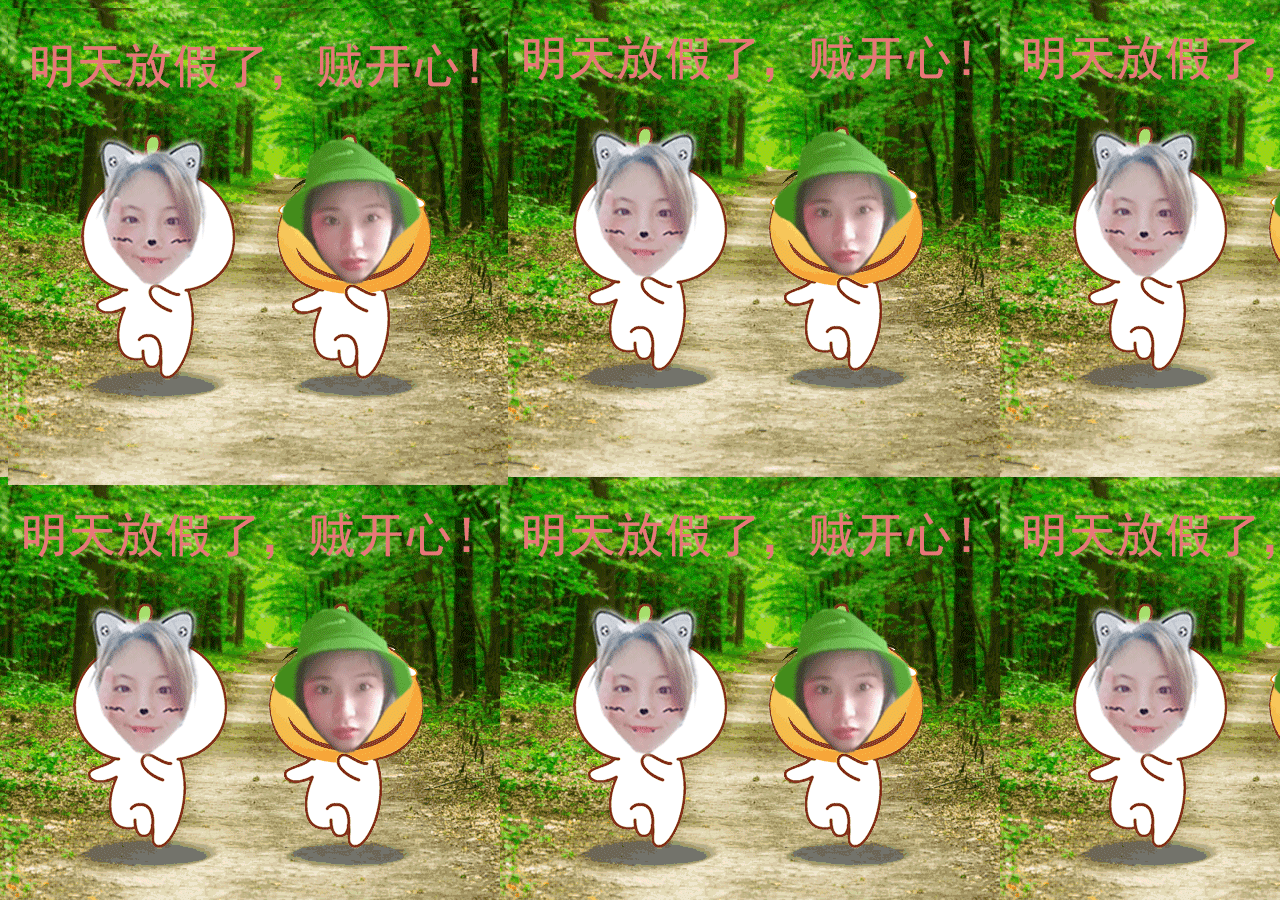
<file: 路径问题/index.html>
<!DOCTYPE html>
<html lang="en">
<head>
    <meta charset="UTF-8">
    <meta name="viewport" content="width=device-width, initial-scale=1.0">
    <meta http-equiv="X-UA-Compatible" content="ie=edge">
    <title>Document</title>
    <link rel="stylesheet" href="./css/index.css">
</head>
<body>
    <script src="js/index.js"></script>
</body>
</html>
</file>
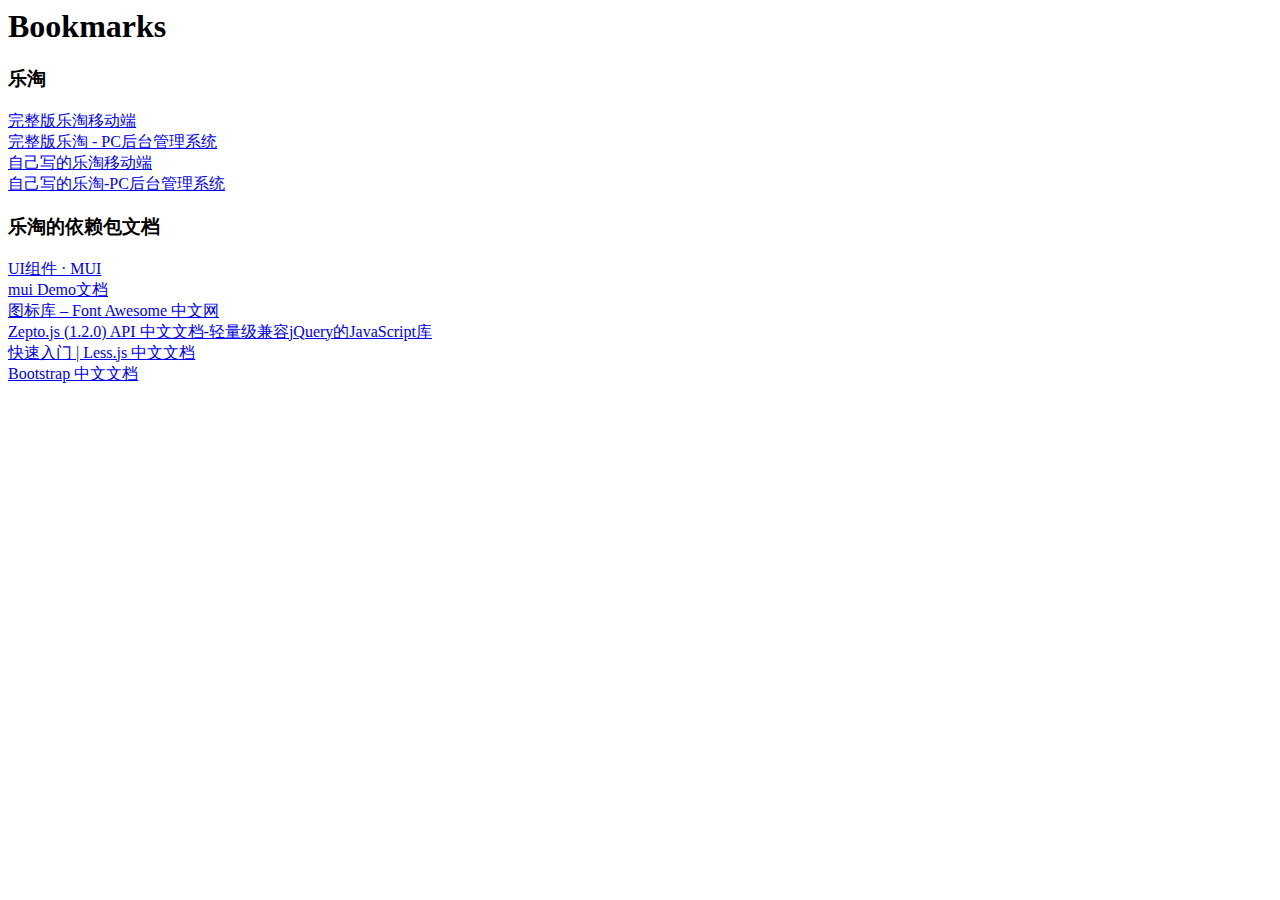
<file: docs/书签.html>
<!DOCTYPE NETSCAPE-Bookmark-file-1>
<!-- This is an automatically generated file.
     It will be read and overwritten.
     DO NOT EDIT! -->
<META HTTP-EQUIV="Content-Type" CONTENT="text/html; charset=UTF-8">
<TITLE>Bookmarks</TITLE>
<H1>Bookmarks</H1>

    <DL>
        <DT>
       
        <DT><H3 ADD_DATE="1528342423" LAST_MODIFIED="1532359633">乐淘</H3>
        <DL><p>
            <DT><A HREF="http://localhost:3000/mobile/index.html" ADD_DATE="1517109057" ICON="[data-uri]">完整版乐淘移动端</A>
            <DT><A HREF="http://localhost:3000/manage/login.html" ADD_DATE="1517109062">完整版乐淘 - PC后台管理系统</A>
            <DT><A HREF="http://localhost:3000/m/index.html" ADD_DATE="1517109065">自己写的乐淘移动端</A>
            <DT><A HREF="http://localhost:3000/admin/login.html" ADD_DATE="1517109095">自己写的乐淘-PC后台管理系统</A>
        </DL><p>
        <DT><H3 ADD_DATE="1528342423" LAST_MODIFIED="0">乐淘的依赖包文档</H3>
        <DL><p>
            <DT><A HREF="http://dev.dcloud.net.cn/mui/ui/" ADD_DATE="1513066024" ICON="[data-uri]">UI组件 · MUI</A>
            <DT><A HREF="http://www.dcloud.io/hellomui/" ADD_DATE="1514101120">mui Demo文档</A>
            <DT><A HREF="http://www.fontawesome.com.cn/faicons/" ADD_DATE="1514212230">图标库 – Font Awesome 中文网</A>
            <DT><A HREF="http://www.css88.com/doc/zeptojs_api/" ADD_DATE="1517111322">Zepto.js (1.2.0) API 中文文档-轻量级兼容jQuery的JavaScript库</A>
            <DT><A HREF="http://less.bootcss.com/" ADD_DATE="1517111337" ICON="[data-uri]">快速入门 | Less.js 中文文档</A>
            <DT><A HREF="http://v3.bootcss.com/" ADD_DATE="1517111363" ICON="[data-uri]">Bootstrap 中文文档</A>
        </DL><p>
</file>
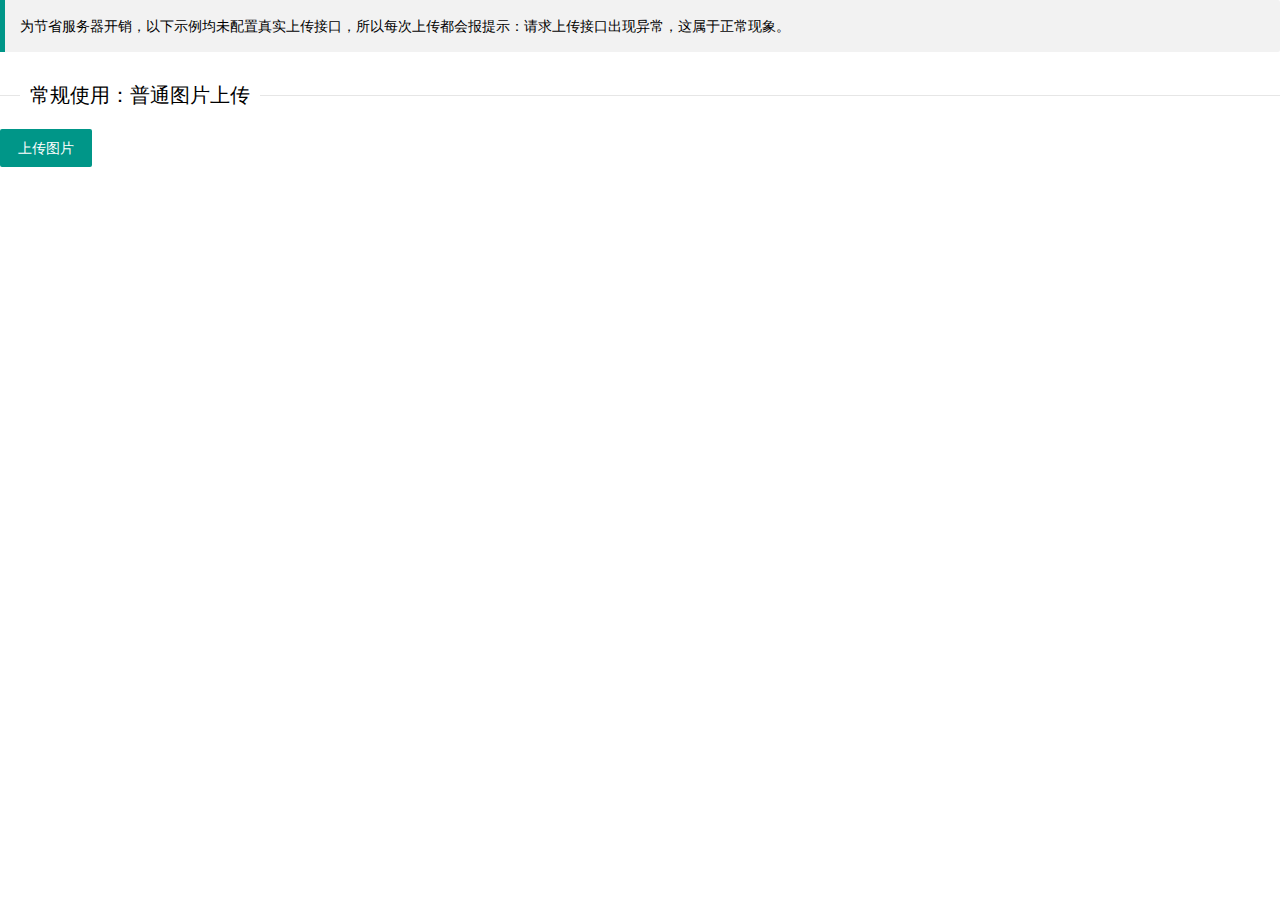
<file: UI框架的使用/layUI文件上传.html>
<!DOCTYPE html>
<html>

<head>
    <meta charset="utf-8">
    <title>layui</title>
    <meta name="renderer" content="webkit">
    <meta http-equiv="X-UA-Compatible" content="IE=edge,chrome=1">
    <meta name="viewport" content="width=device-width, initial-scale=1, maximum-scale=1">
    <link rel="stylesheet" href="./layui-v2.4.5/layui/css/layui.css" media="all">
    <!-- 注意：如果你直接复制所有代码到本地，上述css路径需要改成你本地的 -->
</head>

<body>

    <blockquote class="layui-elem-quote">为节省服务器开销，以下示例均未配置真实上传接口，所以每次上传都会报提示：请求上传接口出现异常，这属于正常现象。</blockquote>

    <fieldset class="layui-elem-field layui-field-title" style="margin-top: 30px;">
        <legend>常规使用：普通图片上传</legend>
    </fieldset>

    <div class="layui-upload">
        <button type="button" class="layui-btn" id="test1">上传图片</button>
        <div class="layui-upload-list">
            <img class="layui-upload-img" id="demo1">
            <p id="demoText"></p>
        </div>
    </div>

    


    <script src="./layui-v2.4.5/layui/layui.all.js" charset="utf-8"></script>
    <!-- 注意：如果你直接复制所有代码到本地，上述js路径需要改成你本地的 -->
    <script>
        layui.use('upload', function () {
            var $ = layui.jquery,
                upload = layui.upload;

            //普通图片上传
            var uploadInst = upload.render({
                elem: '#test1',
                url: '/upload/',
                before: function (obj) {
                    //预读本地文件示例，不支持ie8
                    obj.preview(function (index, file, result) {
                        
                        $('#demo1').attr('src', result); //图片链接（base64）
                    });
                },
                done: function (res) {
                    //如果上传失败
                    if (res.code > 0) {
                        return layer.msg('上传失败');
                    }
                    //上传成功
                },
                error: function () {
                    //演示失败状态，并实现重传
                    var demoText = $('#demoText');
                    demoText.html(
                        '<span style="color: #FF5722;">上传失败</span> <a class="layui-btn layui-btn-xs demo-reload">重试</a>'
                    );
                    demoText.find('.demo-reload').on('click', function () {
                        uploadInst.upload();
                    });
                }
            });

            //多图片上传
            upload.render({
                elem: '#test2',
                url: '/upload/',
                multiple: true,
                before: function (obj) {
                    //预读本地文件示例，不支持ie8
                    obj.preview(function (index, file, result) {
                        
                        $('#demo2').append('<img src="' + result + '" alt="' + file.name +
                            '" class="layui-upload-img">')
                    });
                },
                done: function (res) {
                    //上传完毕
                }
            });

            //指定允许上传的文件类型
            upload.render({
                elem: '#test3',
                url: '/upload/',
                accept: 'file' //普通文件
                    ,
                done: function (res) {
                    console.log(res)
                }
            });
            upload.render({ //允许上传的文件后缀
                elem: '#test4',
                url: '/upload/',
                accept: 'file' //普通文件
                    ,
                exts: 'zip|rar|7z' //只允许上传压缩文件
                    ,
                done: function (res) {
                    console.log(res)
                }
            });
            upload.render({
                elem: '#test5',
                url: '/upload/',
                accept: 'video' //视频
                    ,
                done: function (res) {
                    console.log(res)
                }
            });
            upload.render({
                elem: '#test6',
                url: '/upload/',
                accept: 'audio' //音频
                    ,
                done: function (res) {
                    console.log(res)
                }
            });

            //设定文件大小限制
            upload.render({
                elem: '#test7',
                url: '/upload/',
                size: 60 //限制文件大小，单位 KB
                    ,
                done: function (res) {
                    console.log(res)
                }
            });

            //同时绑定多个元素，并将属性设定在元素上
            upload.render({
                elem: '.demoMore',
                before: function () {
                    layer.tips('接口地址：' + this.url, this.item, {
                        tips: 1
                    });
                },
                done: function (res, index, upload) {
                    var item = this.item;
                    console.log(item); //获取当前触发上传的元素，layui 2.1.0 新增
                }
            })

            //选完文件后不自动上传
            upload.render({
                elem: '#test8',
                url: '/upload/',
                auto: false
                    //,multiple: true
                    ,
                bindAction: '#test9',
                done: function (res) {
                    console.log(res)
                }
            });

            //拖拽上传
            upload.render({
                elem: '#test10',
                url: '/upload/',
                done: function (res) {
                    console.log(res)
                }
            });

            //多文件列表示例
            var demoListView = $('#demoList'),
                uploadListIns = upload.render({
                    elem: '#testList',
                    url: '/upload/',
                    accept: 'file',
                    multiple: true,
                    auto: false,
                    bindAction: '#testListAction',
                    choose: function (obj) {
                        var files = this.files = obj.pushFile(); //将每次选择的文件追加到文件队列
                        //读取本地文件
                        obj.preview(function (index, file, result) {
                            var tr = $(['<tr id="upload-' + index + '">', '<td>' + file.name +
                                '</td>', '<td>' + (file.size / 1014).toFixed(1) +
                                'kb</td>', '<td>等待上传</td>', '<td>',
                                '<button class="layui-btn layui-btn-xs demo-reload layui-hide">重传</button>',
                                '<button class="layui-btn layui-btn-xs layui-btn-danger demo-delete">删除</button>',
                                '</td>', '</tr>'
                            ].join(''));

                            //单个重传
                            tr.find('.demo-reload').on('click', function () {
                                obj.upload(index, file);
                            });

                            //删除
                            tr.find('.demo-delete').on('click', function () {
                                delete files[index]; //删除对应的文件
                                tr.remove();
                                uploadListIns.config.elem.next()[0].value = ''; //清空 input file 值，以免删除后出现同名文件不可选
                            });

                            demoListView.append(tr);
                        });
                    },
                    done: function (res, index, upload) {
                        if (res.code == 0) { //上传成功
                            var tr = demoListView.find('tr#upload-' + index),
                                tds = tr.children();
                            tds.eq(2).html('<span style="color: #5FB878;">上传成功</span>');
                            tds.eq(3).html(''); //清空操作
                            return delete this.files[index]; //删除文件队列已经上传成功的文件
                        }
                        this.error(index, upload);
                    },
                    error: function (index, upload) {
                        var tr = demoListView.find('tr#upload-' + index),
                            tds = tr.children();
                        tds.eq(2).html('<span style="color: #FF5722;">上传失败</span>');
                        tds.eq(3).find('.demo-reload').removeClass('layui-hide'); //显示重传
                    }
                });

            //绑定原始文件域
            upload.render({
                elem: '#test20',
                url: '/upload/',
                done: function (res) {
                    console.log(res)
                }
            });

        });
    </script>

</body>

</html>
</file>
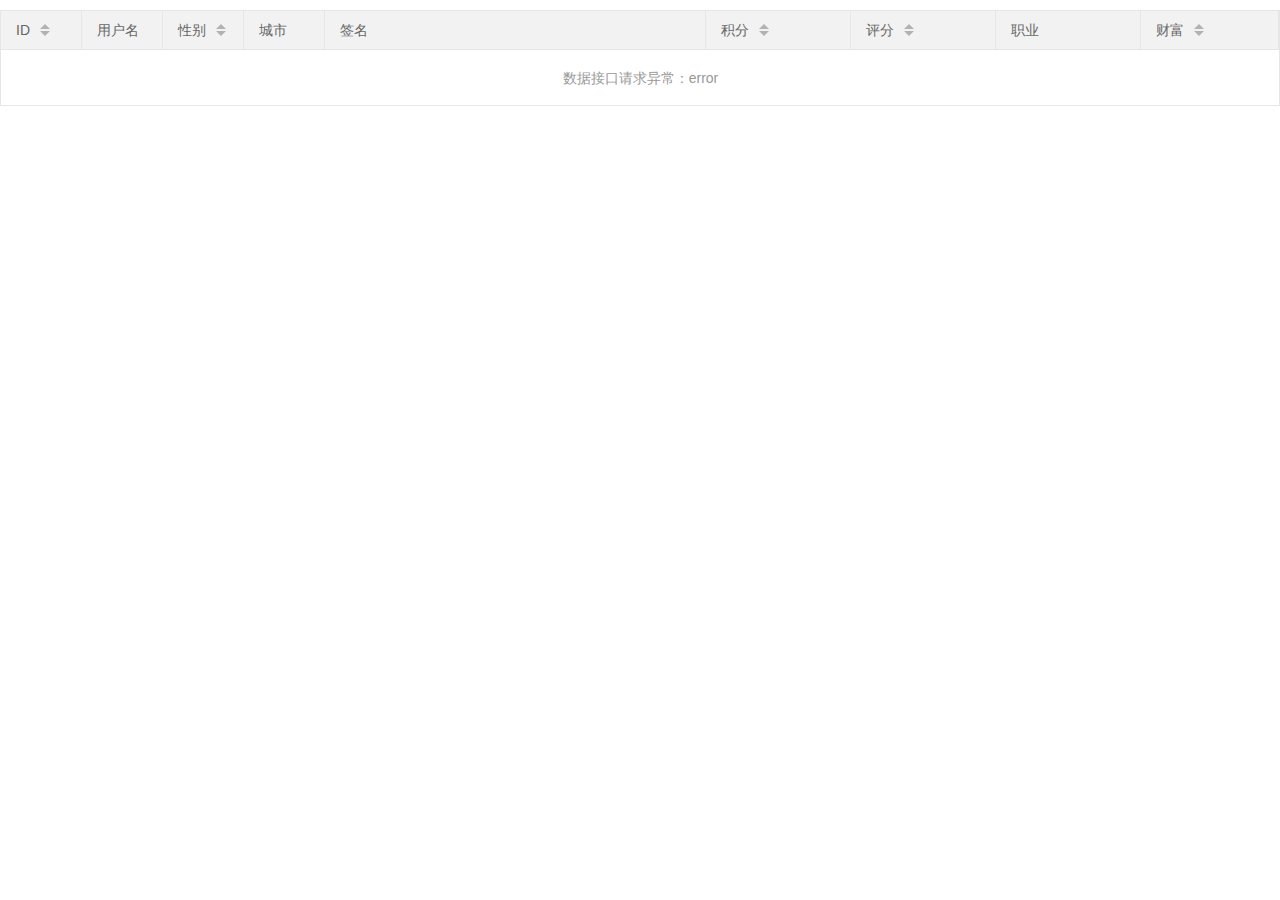
<file: UI框架的使用/layUI的使用.html>
<!DOCTYPE html>
<html>

<head>
    <meta charset="utf-8">
    <title>layui</title>
    <meta name="renderer" content="webkit">
    <meta http-equiv="X-UA-Compatible" content="IE=edge,chrome=1">
    <meta name="viewport" content="width=device-width, initial-scale=1, maximum-scale=1">
    <link rel="stylesheet" href="./layui-v2.4.5/layui/css/layui.css" media="all">
    <!-- 注意：如果你直接复制所有代码到本地，上述css路径需要改成你本地的 -->
</head>

<body>

    <table class="layui-hide" id="test"></table>


    <script src="./layui-v2.4.5/layui/layui.all.js" charset="utf-8"></script>
    <!-- 注意：如果你直接复制所有代码到本地，上述js路径需要改成你本地的 -->

    <script>
        layui.use('table', function () {
            var table = layui.table;

            table.render({
                elem: '#test',
                url: 'https://www.layui.com/demo/table/user/',
                cellMinWidth: 80 //全局定义常规单元格的最小宽度，layui 2.2.1 新增
                    ,
                cols: [
                    [{
                            field: 'id',
                            width: 80,
                            title: 'ID',
                            sort: true
                        }, {
                            field: 'username',
                            width: 80,
                            title: '用户名'
                        }, {
                            field: 'sex',
                            width: 80,
                            title: '性别',
                            sort: true
                        }, {
                            field: 'city',
                            width: 80,
                            title: '城市'
                        }, {
                            field: 'sign',
                            title: '签名',
                            width: '30%',
                            minWidth: 100
                        } //minWidth：局部定义当前单元格的最小宽度，layui 2.2.1 新增
                        , {
                            field: 'experience',
                            title: '积分',
                            sort: true
                        }, {
                            field: 'score',
                            title: '评分',
                            sort: true
                        }, {
                            field: 'classify',
                            title: '职业'
                        }, {
                            field: 'wealth',
                            width: 137,
                            title: '财富',
                            sort: true
                        }
                    ]
                ]
            });
        });
    </script>

</body>

</html>
</file>
<file: 路径问题/css/index.css>
body{
    background-image:url(../a.gif) 
}
</file>
<file: UI框架的使用/layui-v2.4.5/layui/css/layui.css>
/** layui-v2.4.5 MIT License By https://www.layui.com */
 .layui-inline,img{display:inline-block;vertical-align:middle}h1,h2,h3,h4,h5,h6{font-weight:400}.layui-edge,.layui-header,.layui-inline,.layui-main{position:relative}.layui-elip,.layui-form-checkbox span,.layui-form-pane .layui-form-label{text-overflow:ellipsis;white-space:nowrap}.layui-btn,.layui-edge,.layui-inline,img{vertical-align:middle}.layui-btn,.layui-disabled,.layui-icon,.layui-unselect{-webkit-user-select:none;-ms-user-select:none;-moz-user-select:none}blockquote,body,button,dd,div,dl,dt,form,h1,h2,h3,h4,h5,h6,input,li,ol,p,pre,td,textarea,th,ul{margin:0;padding:0;-webkit-tap-highlight-color:rgba(0,0,0,0)}a:active,a:hover{outline:0}img{border:none}li{list-style:none}table{border-collapse:collapse;border-spacing:0}h4,h5,h6{font-size:100%}button,input,optgroup,option,select,textarea{font-family:inherit;font-size:inherit;font-style:inherit;font-weight:inherit;outline:0}pre{white-space:pre-wrap;white-space:-moz-pre-wrap;white-space:-pre-wrap;white-space:-o-pre-wrap;word-wrap:break-word}body{line-height:24px;font:14px Helvetica Neue,Helvetica,PingFang SC,Tahoma,Arial,sans-serif}hr{height:1px;margin:10px 0;border:0;clear:both}a{color:#333;text-decoration:none}a:hover{color:#777}a cite{font-style:normal;*cursor:pointer}.layui-border-box,.layui-border-box *{box-sizing:border-box}.layui-box,.layui-box *{box-sizing:content-box}.layui-clear{clear:both;*zoom:1}.layui-clear:after{content:'\20';clear:both;*zoom:1;display:block;height:0}.layui-inline{*display:inline;*zoom:1}.layui-edge{display:inline-block;width:0;height:0;border-width:6px;border-style:dashed;border-color:transparent;overflow:hidden}.layui-edge-top{top:-4px;border-bottom-color:#999;border-bottom-style:solid}.layui-edge-right{border-left-color:#999;border-left-style:solid}.layui-edge-bottom{top:2px;border-top-color:#999;border-top-style:solid}.layui-edge-left{border-right-color:#999;border-right-style:solid}.layui-elip{overflow:hidden}.layui-disabled,.layui-disabled:hover{color:#d2d2d2!important;cursor:not-allowed!important}.layui-circle{border-radius:100%}.layui-show{display:block!important}.layui-hide{display:none!important}@font-face{font-family:layui-icon;src:url(../font/iconfont.eot?v=240);src:url(../font/iconfont.eot?v=240#iefix) format('embedded-opentype'),url(../font/iconfont.svg?v=240#iconfont) format('svg'),url(../font/iconfont.woff?v=240) format('woff'),url(../font/iconfont.ttf?v=240) format('truetype')}.layui-icon{font-family:layui-icon!important;font-size:16px;font-style:normal;-webkit-font-smoothing:antialiased;-moz-osx-font-smoothing:grayscale}.layui-icon-reply-fill:before{content:"\e611"}.layui-icon-set-fill:before{content:"\e614"}.layui-icon-menu-fill:before{content:"\e60f"}.layui-icon-search:before{content:"\e615"}.layui-icon-share:before{content:"\e641"}.layui-icon-set-sm:before{content:"\e620"}.layui-icon-engine:before{content:"\e628"}.layui-icon-close:before{content:"\1006"}.layui-icon-close-fill:before{content:"\1007"}.layui-icon-chart-screen:before{content:"\e629"}.layui-icon-star:before{content:"\e600"}.layui-icon-circle-dot:before{content:"\e617"}.layui-icon-chat:before{content:"\e606"}.layui-icon-release:before{content:"\e609"}.layui-icon-list:before{content:"\e60a"}.layui-icon-chart:before{content:"\e62c"}.layui-icon-ok-circle:before{content:"\1005"}.layui-icon-layim-theme:before{content:"\e61b"}.layui-icon-table:before{content:"\e62d"}.layui-icon-right:before{content:"\e602"}.layui-icon-left:before{content:"\e603"}.layui-icon-cart-simple:before{content:"\e698"}.layui-icon-face-cry:before{content:"\e69c"}.layui-icon-face-smile:before{content:"\e6af"}.layui-icon-survey:before{content:"\e6b2"}.layui-icon-tree:before{content:"\e62e"}.layui-icon-upload-circle:before{content:"\e62f"}.layui-icon-add-circle:before{content:"\e61f"}.layui-icon-download-circle:before{content:"\e601"}.layui-icon-templeate-1:before{content:"\e630"}.layui-icon-util:before{content:"\e631"}.layui-icon-face-surprised:before{content:"\e664"}.layui-icon-edit:before{content:"\e642"}.layui-icon-speaker:before{content:"\e645"}.layui-icon-down:before{content:"\e61a"}.layui-icon-file:before{content:"\e621"}.layui-icon-layouts:before{content:"\e632"}.layui-icon-rate-half:before{content:"\e6c9"}.layui-icon-add-circle-fine:before{content:"\e608"}.layui-icon-prev-circle:before{content:"\e633"}.layui-icon-read:before{content:"\e705"}.layui-icon-404:before{content:"\e61c"}.layui-icon-carousel:before{content:"\e634"}.layui-icon-help:before{content:"\e607"}.layui-icon-code-circle:before{content:"\e635"}.layui-icon-water:before{content:"\e636"}.layui-icon-username:before{content:"\e66f"}.layui-icon-find-fill:before{content:"\e670"}.layui-icon-about:before{content:"\e60b"}.layui-icon-location:before{content:"\e715"}.layui-icon-up:before{content:"\e619"}.layui-icon-pause:before{content:"\e651"}.layui-icon-date:before{content:"\e637"}.layui-icon-layim-uploadfile:before{content:"\e61d"}.layui-icon-delete:before{content:"\e640"}.layui-icon-play:before{content:"\e652"}.layui-icon-top:before{content:"\e604"}.layui-icon-friends:before{content:"\e612"}.layui-icon-refresh-3:before{content:"\e9aa"}.layui-icon-ok:before{content:"\e605"}.layui-icon-layer:before{content:"\e638"}.layui-icon-face-smile-fine:before{content:"\e60c"}.layui-icon-dollar:before{content:"\e659"}.layui-icon-group:before{content:"\e613"}.layui-icon-layim-download:before{content:"\e61e"}.layui-icon-picture-fine:before{content:"\e60d"}.layui-icon-link:before{content:"\e64c"}.layui-icon-diamond:before{content:"\e735"}.layui-icon-log:before{content:"\e60e"}.layui-icon-rate-solid:before{content:"\e67a"}.layui-icon-fonts-del:before{content:"\e64f"}.layui-icon-unlink:before{content:"\e64d"}.layui-icon-fonts-clear:before{content:"\e639"}.layui-icon-triangle-r:before{content:"\e623"}.layui-icon-circle:before{content:"\e63f"}.layui-icon-radio:before{content:"\e643"}.layui-icon-align-center:before{content:"\e647"}.layui-icon-align-right:before{content:"\e648"}.layui-icon-align-left:before{content:"\e649"}.layui-icon-loading-1:before{content:"\e63e"}.layui-icon-return:before{content:"\e65c"}.layui-icon-fonts-strong:before{content:"\e62b"}.layui-icon-upload:before{content:"\e67c"}.layui-icon-dialogue:before{content:"\e63a"}.layui-icon-video:before{content:"\e6ed"}.layui-icon-headset:before{content:"\e6fc"}.layui-icon-cellphone-fine:before{content:"\e63b"}.layui-icon-add-1:before{content:"\e654"}.layui-icon-face-smile-b:before{content:"\e650"}.layui-icon-fonts-html:before{content:"\e64b"}.layui-icon-form:before{content:"\e63c"}.layui-icon-cart:before{content:"\e657"}.layui-icon-camera-fill:before{content:"\e65d"}.layui-icon-tabs:before{content:"\e62a"}.layui-icon-fonts-code:before{content:"\e64e"}.layui-icon-fire:before{content:"\e756"}.layui-icon-set:before{content:"\e716"}.layui-icon-fonts-u:before{content:"\e646"}.layui-icon-triangle-d:before{content:"\e625"}.layui-icon-tips:before{content:"\e702"}.layui-icon-picture:before{content:"\e64a"}.layui-icon-more-vertical:before{content:"\e671"}.layui-icon-flag:before{content:"\e66c"}.layui-icon-loading:before{content:"\e63d"}.layui-icon-fonts-i:before{content:"\e644"}.layui-icon-refresh-1:before{content:"\e666"}.layui-icon-rmb:before{content:"\e65e"}.layui-icon-home:before{content:"\e68e"}.layui-icon-user:before{content:"\e770"}.layui-icon-notice:before{content:"\e667"}.layui-icon-login-weibo:before{content:"\e675"}.layui-icon-voice:before{content:"\e688"}.layui-icon-upload-drag:before{content:"\e681"}.layui-icon-login-qq:before{content:"\e676"}.layui-icon-snowflake:before{content:"\e6b1"}.layui-icon-file-b:before{content:"\e655"}.layui-icon-template:before{content:"\e663"}.layui-icon-auz:before{content:"\e672"}.layui-icon-console:before{content:"\e665"}.layui-icon-app:before{content:"\e653"}.layui-icon-prev:before{content:"\e65a"}.layui-icon-website:before{content:"\e7ae"}.layui-icon-next:before{content:"\e65b"}.layui-icon-component:before{content:"\e857"}.layui-icon-more:before{content:"\e65f"}.layui-icon-login-wechat:before{content:"\e677"}.layui-icon-shrink-right:before{content:"\e668"}.layui-icon-spread-left:before{content:"\e66b"}.layui-icon-camera:before{content:"\e660"}.layui-icon-note:before{content:"\e66e"}.layui-icon-refresh:before{content:"\e669"}.layui-icon-female:before{content:"\e661"}.layui-icon-male:before{content:"\e662"}.layui-icon-password:before{content:"\e673"}.layui-icon-senior:before{content:"\e674"}.layui-icon-theme:before{content:"\e66a"}.layui-icon-tread:before{content:"\e6c5"}.layui-icon-praise:before{content:"\e6c6"}.layui-icon-star-fill:before{content:"\e658"}.layui-icon-rate:before{content:"\e67b"}.layui-icon-template-1:before{content:"\e656"}.layui-icon-vercode:before{content:"\e679"}.layui-icon-cellphone:before{content:"\e678"}.layui-icon-screen-full:before{content:"\e622"}.layui-icon-screen-restore:before{content:"\e758"}.layui-icon-cols:before{content:"\e610"}.layui-icon-export:before{content:"\e67d"}.layui-icon-print:before{content:"\e66d"}.layui-icon-slider:before{content:"\e714"}.layui-main{width:1140px;margin:0 auto}.layui-header{z-index:1000;height:60px}.layui-header a:hover{transition:all .5s;-webkit-transition:all .5s}.layui-side{position:fixed;left:0;top:0;bottom:0;z-index:999;width:200px;overflow-x:hidden}.layui-side-scroll{position:relative;width:220px;height:100%;overflow-x:hidden}.layui-body{position:absolute;left:200px;right:0;top:0;bottom:0;z-index:998;width:auto;overflow:hidden;overflow-y:auto;box-sizing:border-box}.layui-layout-body{overflow:hidden}.layui-layout-admin .layui-header{background-color:#23262E}.layui-layout-admin .layui-side{top:60px;width:200px;overflow-x:hidden}.layui-layout-admin .layui-body{top:60px;bottom:44px}.layui-layout-admin .layui-main{width:auto;margin:0 15px}.layui-layout-admin .layui-footer{position:fixed;left:200px;right:0;bottom:0;height:44px;line-height:44px;padding:0 15px;background-color:#eee}.layui-layout-admin .layui-logo{position:absolute;left:0;top:0;width:200px;height:100%;line-height:60px;text-align:center;color:#009688;font-size:16px}.layui-layout-admin .layui-header .layui-nav{background:0 0}.layui-layout-left{position:absolute!important;left:200px;top:0}.layui-layout-right{position:absolute!important;right:0;top:0}.layui-container{position:relative;margin:0 auto;padding:0 15px;box-sizing:border-box}.layui-fluid{position:relative;margin:0 auto;padding:0 15px}.layui-row:after,.layui-row:before{content:'';display:block;clear:both}.layui-col-lg1,.layui-col-lg10,.layui-col-lg11,.layui-col-lg12,.layui-col-lg2,.layui-col-lg3,.layui-col-lg4,.layui-col-lg5,.layui-col-lg6,.layui-col-lg7,.layui-col-lg8,.layui-col-lg9,.layui-col-md1,.layui-col-md10,.layui-col-md11,.layui-col-md12,.layui-col-md2,.layui-col-md3,.layui-col-md4,.layui-col-md5,.layui-col-md6,.layui-col-md7,.layui-col-md8,.layui-col-md9,.layui-col-sm1,.layui-col-sm10,.layui-col-sm11,.layui-col-sm12,.layui-col-sm2,.layui-col-sm3,.layui-col-sm4,.layui-col-sm5,.layui-col-sm6,.layui-col-sm7,.layui-col-sm8,.layui-col-sm9,.layui-col-xs1,.layui-col-xs10,.layui-col-xs11,.layui-col-xs12,.layui-col-xs2,.layui-col-xs3,.layui-col-xs4,.layui-col-xs5,.layui-col-xs6,.layui-col-xs7,.layui-col-xs8,.layui-col-xs9{position:relative;display:block;box-sizing:border-box}.layui-col-xs1,.layui-col-xs10,.layui-col-xs11,.layui-col-xs12,.layui-col-xs2,.layui-col-xs3,.layui-col-xs4,.layui-col-xs5,.layui-col-xs6,.layui-col-xs7,.layui-col-xs8,.layui-col-xs9{float:left}.layui-col-xs1{width:8.33333333%}.layui-col-xs2{width:16.66666667%}.layui-col-xs3{width:25%}.layui-col-xs4{width:33.33333333%}.layui-col-xs5{width:41.66666667%}.layui-col-xs6{width:50%}.layui-col-xs7{width:58.33333333%}.layui-col-xs8{width:66.66666667%}.layui-col-xs9{width:75%}.layui-col-xs10{width:83.33333333%}.layui-col-xs11{width:91.66666667%}.layui-col-xs12{width:100%}.layui-col-xs-offset1{margin-left:8.33333333%}.layui-col-xs-offset2{margin-left:16.66666667%}.layui-col-xs-offset3{margin-left:25%}.layui-col-xs-offset4{margin-left:33.33333333%}.layui-col-xs-offset5{margin-left:41.66666667%}.layui-col-xs-offset6{margin-left:50%}.layui-col-xs-offset7{margin-left:58.33333333%}.layui-col-xs-offset8{margin-left:66.66666667%}.layui-col-xs-offset9{margin-left:75%}.layui-col-xs-offset10{margin-left:83.33333333%}.layui-col-xs-offset11{margin-left:91.66666667%}.layui-col-xs-offset12{margin-left:100%}@media screen and (max-width:768px){.layui-hide-xs{display:none!important}.layui-show-xs-block{display:block!important}.layui-show-xs-inline{display:inline!important}.layui-show-xs-inline-block{display:inline-block!important}}@media screen and (min-width:768px){.layui-container{width:750px}.layui-hide-sm{display:none!important}.layui-show-sm-block{display:block!important}.layui-show-sm-inline{display:inline!important}.layui-show-sm-inline-block{display:inline-block!important}.layui-col-sm1,.layui-col-sm10,.layui-col-sm11,.layui-col-sm12,.layui-col-sm2,.layui-col-sm3,.layui-col-sm4,.layui-col-sm5,.layui-col-sm6,.layui-col-sm7,.layui-col-sm8,.layui-col-sm9{float:left}.layui-col-sm1{width:8.33333333%}.layui-col-sm2{width:16.66666667%}.layui-col-sm3{width:25%}.layui-col-sm4{width:33.33333333%}.layui-col-sm5{width:41.66666667%}.layui-col-sm6{width:50%}.layui-col-sm7{width:58.33333333%}.layui-col-sm8{width:66.66666667%}.layui-col-sm9{width:75%}.layui-col-sm10{width:83.33333333%}.layui-col-sm11{width:91.66666667%}.layui-col-sm12{width:100%}.layui-col-sm-offset1{margin-left:8.33333333%}.layui-col-sm-offset2{margin-left:16.66666667%}.layui-col-sm-offset3{margin-left:25%}.layui-col-sm-offset4{margin-left:33.33333333%}.layui-col-sm-offset5{margin-left:41.66666667%}.layui-col-sm-offset6{margin-left:50%}.layui-col-sm-offset7{margin-left:58.33333333%}.layui-col-sm-offset8{margin-left:66.66666667%}.layui-col-sm-offset9{margin-left:75%}.layui-col-sm-offset10{margin-left:83.33333333%}.layui-col-sm-offset11{margin-left:91.66666667%}.layui-col-sm-offset12{margin-left:100%}}@media screen and (min-width:992px){.layui-container{width:970px}.layui-hide-md{display:none!important}.layui-show-md-block{display:block!important}.layui-show-md-inline{display:inline!important}.layui-show-md-inline-block{display:inline-block!important}.layui-col-md1,.layui-col-md10,.layui-col-md11,.layui-col-md12,.layui-col-md2,.layui-col-md3,.layui-col-md4,.layui-col-md5,.layui-col-md6,.layui-col-md7,.layui-col-md8,.layui-col-md9{float:left}.layui-col-md1{width:8.33333333%}.layui-col-md2{width:16.66666667%}.layui-col-md3{width:25%}.layui-col-md4{width:33.33333333%}.layui-col-md5{width:41.66666667%}.layui-col-md6{width:50%}.layui-col-md7{width:58.33333333%}.layui-col-md8{width:66.66666667%}.layui-col-md9{width:75%}.layui-col-md10{width:83.33333333%}.layui-col-md11{width:91.66666667%}.layui-col-md12{width:100%}.layui-col-md-offset1{margin-left:8.33333333%}.layui-col-md-offset2{margin-left:16.66666667%}.layui-col-md-offset3{margin-left:25%}.layui-col-md-offset4{margin-left:33.33333333%}.layui-col-md-offset5{margin-left:41.66666667%}.layui-col-md-offset6{margin-left:50%}.layui-col-md-offset7{margin-left:58.33333333%}.layui-col-md-offset8{margin-left:66.66666667%}.layui-col-md-offset9{margin-left:75%}.layui-col-md-offset10{margin-left:83.33333333%}.layui-col-md-offset11{margin-left:91.66666667%}.layui-col-md-offset12{margin-left:100%}}@media screen and (min-width:1200px){.layui-container{width:1170px}.layui-hide-lg{display:none!important}.layui-show-lg-block{display:block!important}.layui-show-lg-inline{display:inline!important}.layui-show-lg-inline-block{display:inline-block!important}.layui-col-lg1,.layui-col-lg10,.layui-col-lg11,.layui-col-lg12,.layui-col-lg2,.layui-col-lg3,.layui-col-lg4,.layui-col-lg5,.layui-col-lg6,.layui-col-lg7,.layui-col-lg8,.layui-col-lg9{float:left}.layui-col-lg1{width:8.33333333%}.layui-col-lg2{width:16.66666667%}.layui-col-lg3{width:25%}.layui-col-lg4{width:33.33333333%}.layui-col-lg5{width:41.66666667%}.layui-col-lg6{width:50%}.layui-col-lg7{width:58.33333333%}.layui-col-lg8{width:66.66666667%}.layui-col-lg9{width:75%}.layui-col-lg10{width:83.33333333%}.layui-col-lg11{width:91.66666667%}.layui-col-lg12{width:100%}.layui-col-lg-offset1{margin-left:8.33333333%}.layui-col-lg-offset2{margin-left:16.66666667%}.layui-col-lg-offset3{margin-left:25%}.layui-col-lg-offset4{margin-left:33.33333333%}.layui-col-lg-offset5{margin-left:41.66666667%}.layui-col-lg-offset6{margin-left:50%}.layui-col-lg-offset7{margin-left:58.33333333%}.layui-col-lg-offset8{margin-left:66.66666667%}.layui-col-lg-offset9{margin-left:75%}.layui-col-lg-offset10{margin-left:83.33333333%}.layui-col-lg-offset11{margin-left:91.66666667%}.layui-col-lg-offset12{margin-left:100%}}.layui-col-space1{margin:-.5px}.layui-col-space1>*{padding:.5px}.layui-col-space3{margin:-1.5px}.layui-col-space3>*{padding:1.5px}.layui-col-space5{margin:-2.5px}.layui-col-space5>*{padding:2.5px}.layui-col-space8{margin:-3.5px}.layui-col-space8>*{padding:3.5px}.layui-col-space10{margin:-5px}.layui-col-space10>*{padding:5px}.layui-col-space12{margin:-6px}.layui-col-space12>*{padding:6px}.layui-col-space15{margin:-7.5px}.layui-col-space15>*{padding:7.5px}.layui-col-space18{margin:-9px}.layui-col-space18>*{padding:9px}.layui-col-space20{margin:-10px}.layui-col-space20>*{padding:10px}.layui-col-space22{margin:-11px}.layui-col-space22>*{padding:11px}.layui-col-space25{margin:-12.5px}.layui-col-space25>*{padding:12.5px}.layui-col-space30{margin:-15px}.layui-col-space30>*{padding:15px}.layui-btn,.layui-input,.layui-select,.layui-textarea,.layui-upload-button{outline:0;-webkit-appearance:none;transition:all .3s;-webkit-transition:all .3s;box-sizing:border-box}.layui-elem-quote{margin-bottom:10px;padding:15px;line-height:22px;border-left:5px solid #009688;border-radius:0 2px 2px 0;background-color:#f2f2f2}.layui-quote-nm{border-style:solid;border-width:1px 1px 1px 5px;background:0 0}.layui-elem-field{margin-bottom:10px;padding:0;border-width:1px;border-style:solid}.layui-elem-field legend{margin-left:20px;padding:0 10px;font-size:20px;font-weight:300}.layui-field-title{margin:10px 0 20px;border-width:1px 0 0}.layui-field-box{padding:10px 15px}.layui-field-title .layui-field-box{padding:10px 0}.layui-progress{position:relative;height:6px;border-radius:20px;background-color:#e2e2e2}.layui-progress-bar{position:absolute;left:0;top:0;width:0;max-width:100%;height:6px;border-radius:20px;text-align:right;background-color:#5FB878;transition:all .3s;-webkit-transition:all .3s}.layui-progress-big,.layui-progress-big .layui-progress-bar{height:18px;line-height:18px}.layui-progress-text{position:relative;top:-20px;line-height:18px;font-size:12px;color:#666}.layui-progress-big .layui-progress-text{position:static;padding:0 10px;color:#fff}.layui-collapse{border-width:1px;border-style:solid;border-radius:2px}.layui-colla-content,.layui-colla-item{border-top-width:1px;border-top-style:solid}.layui-colla-item:first-child{border-top:none}.layui-colla-title{position:relative;height:42px;line-height:42px;padding:0 15px 0 35px;color:#333;background-color:#f2f2f2;cursor:pointer;font-size:14px;overflow:hidden}.layui-colla-content{display:none;padding:10px 15px;line-height:22px;color:#666}.layui-colla-icon{position:absolute;left:15px;top:0;font-size:14px}.layui-card{margin-bottom:15px;border-radius:2px;background-color:#fff;box-shadow:0 1px 2px 0 rgba(0,0,0,.05)}.layui-card:last-child{margin-bottom:0}.layui-card-header{position:relative;height:42px;line-height:42px;padding:0 15px;border-bottom:1px solid #f6f6f6;color:#333;border-radius:2px 2px 0 0;font-size:14px}.layui-bg-black,.layui-bg-blue,.layui-bg-cyan,.layui-bg-green,.layui-bg-orange,.layui-bg-red{color:#fff!important}.layui-card-body{position:relative;padding:10px 15px;line-height:24px}.layui-card-body[pad15]{padding:15px}.layui-card-body[pad20]{padding:20px}.layui-card-body .layui-table{margin:5px 0}.layui-card .layui-tab{margin:0}.layui-panel-window{position:relative;padding:15px;border-radius:0;border-top:5px solid #E6E6E6;background-color:#fff}.layui-auxiliar-moving{position:fixed;left:0;right:0;top:0;bottom:0;width:100%;height:100%;background:0 0;z-index:9999999999}.layui-form-label,.layui-form-mid,.layui-form-select,.layui-input-block,.layui-input-inline,.layui-textarea{position:relative}.layui-bg-red{background-color:#FF5722!important}.layui-bg-orange{background-color:#FFB800!important}.layui-bg-green{background-color:#009688!important}.layui-bg-cyan{background-color:#2F4056!important}.layui-bg-blue{background-color:#1E9FFF!important}.layui-bg-black{background-color:#393D49!important}.layui-bg-gray{background-color:#eee!important;color:#666!important}.layui-badge-rim,.layui-colla-content,.layui-colla-item,.layui-collapse,.layui-elem-field,.layui-form-pane .layui-form-item[pane],.layui-form-pane .layui-form-label,.layui-input,.layui-layedit,.layui-layedit-tool,.layui-quote-nm,.layui-select,.layui-tab-bar,.layui-tab-card,.layui-tab-title,.layui-tab-title .layui-this:after,.layui-textarea{border-color:#e6e6e6}.layui-timeline-item:before,hr{background-color:#e6e6e6}.layui-text{line-height:22px;font-size:14px;color:#666}.layui-text h1,.layui-text h2,.layui-text h3{font-weight:500;color:#333}.layui-text h1{font-size:30px}.layui-text h2{font-size:24px}.layui-text h3{font-size:18px}.layui-text a:not(.layui-btn){color:#01AAED}.layui-text a:not(.layui-btn):hover{text-decoration:underline}.layui-text ul{padding:5px 0 5px 15px}.layui-text ul li{margin-top:5px;list-style-type:disc}.layui-text em,.layui-word-aux{color:#999!important;padding:0 5px!important}.layui-btn{display:inline-block;height:38px;line-height:38px;padding:0 18px;background-color:#009688;color:#fff;white-space:nowrap;text-align:center;font-size:14px;border:none;border-radius:2px;cursor:pointer}.layui-btn:hover{opacity:.8;filter:alpha(opacity=80);color:#fff}.layui-btn:active{opacity:1;filter:alpha(opacity=100)}.layui-btn+.layui-btn{margin-left:10px}.layui-btn-container{font-size:0}.layui-btn-container .layui-btn{margin-right:10px;margin-bottom:10px}.layui-btn-container .layui-btn+.layui-btn{margin-left:0}.layui-table .layui-btn-container .layui-btn{margin-bottom:9px}.layui-btn-radius{border-radius:100px}.layui-btn .layui-icon{margin-right:3px;font-size:18px;vertical-align:bottom;vertical-align:middle\9}.layui-btn-primary{border:1px solid #C9C9C9;background-color:#fff;color:#555}.layui-btn-primary:hover{border-color:#009688;color:#333}.layui-btn-normal{background-color:#1E9FFF}.layui-btn-warm{background-color:#FFB800}.layui-btn-danger{background-color:#FF5722}.layui-btn-disabled,.layui-btn-disabled:active,.layui-btn-disabled:hover{border:1px solid #e6e6e6;background-color:#FBFBFB;color:#C9C9C9;cursor:not-allowed;opacity:1}.layui-btn-lg{height:44px;line-height:44px;padding:0 25px;font-size:16px}.layui-btn-sm{height:30px;line-height:30px;padding:0 10px;font-size:12px}.layui-btn-sm i{font-size:16px!important}.layui-btn-xs{height:22px;line-height:22px;padding:0 5px;font-size:12px}.layui-btn-xs i{font-size:14px!important}.layui-btn-group{display:inline-block;vertical-align:middle;font-size:0}.layui-btn-group .layui-btn{margin-left:0!important;margin-right:0!important;border-left:1px solid rgba(255,255,255,.5);border-radius:0}.layui-btn-group .layui-btn-primary{border-left:none}.layui-btn-group .layui-btn-primary:hover{border-color:#C9C9C9;color:#009688}.layui-btn-group .layui-btn:first-child{border-left:none;border-radius:2px 0 0 2px}.layui-btn-group .layui-btn-primary:first-child{border-left:1px solid #c9c9c9}.layui-btn-group .layui-btn:last-child{border-radius:0 2px 2px 0}.layui-btn-group .layui-btn+.layui-btn{margin-left:0}.layui-btn-group+.layui-btn-group{margin-left:10px}.layui-btn-fluid{width:100%}.layui-input,.layui-select,.layui-textarea{height:38px;line-height:1.3;line-height:38px\9;border-width:1px;border-style:solid;background-color:#fff;border-radius:2px}.layui-input::-webkit-input-placeholder,.layui-select::-webkit-input-placeholder,.layui-textarea::-webkit-input-placeholder{line-height:1.3}.layui-input,.layui-textarea{display:block;width:100%;padding-left:10px}.layui-input:hover,.layui-textarea:hover{border-color:#D2D2D2!important}.layui-input:focus,.layui-textarea:focus{border-color:#C9C9C9!important}.layui-textarea{min-height:100px;height:auto;line-height:20px;padding:6px 10px;resize:vertical}.layui-select{padding:0 10px}.layui-form input[type=checkbox],.layui-form input[type=radio],.layui-form select{display:none}.layui-form [lay-ignore]{display:initial}.layui-form-item{margin-bottom:15px;clear:both;*zoom:1}.layui-form-item:after{content:'\20';clear:both;*zoom:1;display:block;height:0}.layui-form-label{float:left;display:block;padding:9px 15px;width:80px;font-weight:400;line-height:20px;text-align:right}.layui-form-label-col{display:block;float:none;padding:9px 0;line-height:20px;text-align:left}.layui-form-item .layui-inline{margin-bottom:5px;margin-right:10px}.layui-input-block{margin-left:110px;min-height:36px}.layui-input-inline{display:inline-block;vertical-align:middle}.layui-form-item .layui-input-inline{float:left;width:190px;margin-right:10px}.layui-form-text .layui-input-inline{width:auto}.layui-form-mid{float:left;display:block;padding:9px 0!important;line-height:20px;margin-right:10px}.layui-form-danger+.layui-form-select .layui-input,.layui-form-danger:focus{border-color:#FF5722!important}.layui-form-select .layui-input{padding-right:30px;cursor:pointer}.layui-form-select .layui-edge{position:absolute;right:10px;top:50%;margin-top:-3px;cursor:pointer;border-width:6px;border-top-color:#c2c2c2;border-top-style:solid;transition:all .3s;-webkit-transition:all .3s}.layui-form-select dl{display:none;position:absolute;left:0;top:42px;padding:5px 0;z-index:899;min-width:100%;border:1px solid #d2d2d2;max-height:300px;overflow-y:auto;background-color:#fff;border-radius:2px;box-shadow:0 2px 4px rgba(0,0,0,.12);box-sizing:border-box}.layui-form-select dl dd,.layui-form-select dl dt{padding:0 10px;line-height:36px;white-space:nowrap;overflow:hidden;text-overflow:ellipsis}.layui-form-select dl dt{font-size:12px;color:#999}.layui-form-select dl dd{cursor:pointer}.layui-form-select dl dd:hover{background-color:#f2f2f2;-webkit-transition:.5s all;transition:.5s all}.layui-form-select .layui-select-group dd{padding-left:20px}.layui-form-select dl dd.layui-select-tips{padding-left:10px!important;color:#999}.layui-form-select dl dd.layui-this{background-color:#5FB878;color:#fff}.layui-form-checkbox,.layui-form-select dl dd.layui-disabled{background-color:#fff}.layui-form-selected dl{display:block}.layui-form-checkbox,.layui-form-checkbox *,.layui-form-switch{display:inline-block;vertical-align:middle}.layui-form-selected .layui-edge{margin-top:-9px;-webkit-transform:rotate(180deg);transform:rotate(180deg);margin-top:-3px\9}:root .layui-form-selected .layui-edge{margin-top:-9px\0/IE9}.layui-form-selectup dl{top:auto;bottom:42px}.layui-select-none{margin:5px 0;text-align:center;color:#999}.layui-select-disabled .layui-disabled{border-color:#eee!important}.layui-select-disabled .layui-edge{border-top-color:#d2d2d2}.layui-form-checkbox{position:relative;height:30px;line-height:30px;margin-right:10px;padding-right:30px;cursor:pointer;font-size:0;-webkit-transition:.1s linear;transition:.1s linear;box-sizing:border-box}.layui-form-checkbox span{padding:0 10px;height:100%;font-size:14px;border-radius:2px 0 0 2px;background-color:#d2d2d2;color:#fff;overflow:hidden}.layui-form-checkbox:hover span{background-color:#c2c2c2}.layui-form-checkbox i{position:absolute;right:0;top:0;width:30px;height:28px;border:1px solid #d2d2d2;border-left:none;border-radius:0 2px 2px 0;color:#fff;font-size:20px;text-align:center}.layui-form-checkbox:hover i{border-color:#c2c2c2;color:#c2c2c2}.layui-form-checked,.layui-form-checked:hover{border-color:#5FB878}.layui-form-checked span,.layui-form-checked:hover span{background-color:#5FB878}.layui-form-checked i,.layui-form-checked:hover i{color:#5FB878}.layui-form-item .layui-form-checkbox{margin-top:4px}.layui-form-checkbox[lay-skin=primary]{height:auto!important;line-height:normal!important;min-width:18px;min-height:18px;border:none!important;margin-right:0;padding-left:28px;padding-right:0;background:0 0}.layui-form-checkbox[lay-skin=primary] span{padding-left:0;padding-right:15px;line-height:18px;background:0 0;color:#666}.layui-form-checkbox[lay-skin=primary] i{right:auto;left:0;width:16px;height:16px;line-height:16px;border:1px solid #d2d2d2;font-size:12px;border-radius:2px;background-color:#fff;-webkit-transition:.1s linear;transition:.1s linear}.layui-form-checkbox[lay-skin=primary]:hover i{border-color:#5FB878;color:#fff}.layui-form-checked[lay-skin=primary] i{border-color:#5FB878;background-color:#5FB878;color:#fff}.layui-checkbox-disbaled[lay-skin=primary] span{background:0 0!important;color:#c2c2c2}.layui-checkbox-disbaled[lay-skin=primary]:hover i{border-color:#d2d2d2}.layui-form-item .layui-form-checkbox[lay-skin=primary]{margin-top:10px}.layui-form-switch{position:relative;height:22px;line-height:22px;min-width:35px;padding:0 5px;margin-top:8px;border:1px solid #d2d2d2;border-radius:20px;cursor:pointer;background-color:#fff;-webkit-transition:.1s linear;transition:.1s linear}.layui-form-switch i{position:absolute;left:5px;top:3px;width:16px;height:16px;border-radius:20px;background-color:#d2d2d2;-webkit-transition:.1s linear;transition:.1s linear}.layui-form-switch em{position:relative;top:0;width:25px;margin-left:21px;padding:0!important;text-align:center!important;color:#999!important;font-style:normal!important;font-size:12px}.layui-form-onswitch{border-color:#5FB878;background-color:#5FB878}.layui-checkbox-disbaled,.layui-checkbox-disbaled i{border-color:#e2e2e2!important}.layui-form-onswitch i{left:100%;margin-left:-21px;background-color:#fff}.layui-form-onswitch em{margin-left:5px;margin-right:21px;color:#fff!important}.layui-checkbox-disbaled span{background-color:#e2e2e2!important}.layui-checkbox-disbaled:hover i{color:#fff!important}[lay-radio]{display:none}.layui-form-radio,.layui-form-radio *{display:inline-block;vertical-align:middle}.layui-form-radio{line-height:28px;margin:6px 10px 0 0;padding-right:10px;cursor:pointer;font-size:0}.layui-form-radio *{font-size:14px}.layui-form-radio>i{margin-right:8px;font-size:22px;color:#c2c2c2}.layui-form-radio>i:hover,.layui-form-radioed>i{color:#5FB878}.layui-radio-disbaled>i{color:#e2e2e2!important}.layui-form-pane .layui-form-label{width:110px;padding:8px 15px;height:38px;line-height:20px;border-width:1px;border-style:solid;border-radius:2px 0 0 2px;text-align:center;background-color:#FBFBFB;overflow:hidden;box-sizing:border-box}.layui-form-pane .layui-input-inline{margin-left:-1px}.layui-form-pane .layui-input-block{margin-left:110px;left:-1px}.layui-form-pane .layui-input{border-radius:0 2px 2px 0}.layui-form-pane .layui-form-text .layui-form-label{float:none;width:100%;border-radius:2px;box-sizing:border-box;text-align:left}.layui-form-pane .layui-form-text .layui-input-inline{display:block;margin:0;top:-1px;clear:both}.layui-form-pane .layui-form-text .layui-input-block{margin:0;left:0;top:-1px}.layui-form-pane .layui-form-text .layui-textarea{min-height:100px;border-radius:0 0 2px 2px}.layui-form-pane .layui-form-checkbox{margin:4px 0 4px 10px}.layui-form-pane .layui-form-radio,.layui-form-pane .layui-form-switch{margin-top:6px;margin-left:10px}.layui-form-pane .layui-form-item[pane]{position:relative;border-width:1px;border-style:solid}.layui-form-pane .layui-form-item[pane] .layui-form-label{position:absolute;left:0;top:0;height:100%;border-width:0 1px 0 0}.layui-form-pane .layui-form-item[pane] .layui-input-inline{margin-left:110px}@media screen and (max-width:450px){.layui-form-item .layui-form-label{text-overflow:ellipsis;overflow:hidden;white-space:nowrap}.layui-form-item .layui-inline{display:block;margin-right:0;margin-bottom:20px;clear:both}.layui-form-item .layui-inline:after{content:'\20';clear:both;display:block;height:0}.layui-form-item .layui-input-inline{display:block;float:none;left:-3px;width:auto;margin:0 0 10px 112px}.layui-form-item .layui-input-inline+.layui-form-mid{margin-left:110px;top:-5px;padding:0}.layui-form-item .layui-form-checkbox{margin-right:5px;margin-bottom:5px}}.layui-layedit{border-width:1px;border-style:solid;border-radius:2px}.layui-layedit-tool{padding:3px 5px;border-bottom-width:1px;border-bottom-style:solid;font-size:0}.layedit-tool-fixed{position:fixed;top:0;border-top:1px solid #e2e2e2}.layui-layedit-tool .layedit-tool-mid,.layui-layedit-tool .layui-icon{display:inline-block;vertical-align:middle;text-align:center;font-size:14px}.layui-layedit-tool .layui-icon{position:relative;width:32px;height:30px;line-height:30px;margin:3px 5px;color:#777;cursor:pointer;border-radius:2px}.layui-layedit-tool .layui-icon:hover{color:#393D49}.layui-layedit-tool .layui-icon:active{color:#000}.layui-layedit-tool .layedit-tool-active{background-color:#e2e2e2;color:#000}.layui-layedit-tool .layui-disabled,.layui-layedit-tool .layui-disabled:hover{color:#d2d2d2;cursor:not-allowed}.layui-layedit-tool .layedit-tool-mid{width:1px;height:18px;margin:0 10px;background-color:#d2d2d2}.layedit-tool-html{width:50px!important;font-size:30px!important}.layedit-tool-b,.layedit-tool-code,.layedit-tool-help{font-size:16px!important}.layedit-tool-d,.layedit-tool-face,.layedit-tool-image,.layedit-tool-unlink{font-size:18px!important}.layedit-tool-image input{position:absolute;font-size:0;left:0;top:0;width:100%;height:100%;opacity:.01;filter:Alpha(opacity=1);cursor:pointer}.layui-layedit-iframe iframe{display:block;width:100%}#LAY_layedit_code{overflow:hidden}.layui-laypage{display:inline-block;*display:inline;*zoom:1;vertical-align:middle;margin:10px 0;font-size:0}.layui-laypage>a:first-child,.layui-laypage>a:first-child em{border-radius:2px 0 0 2px}.layui-laypage>a:last-child,.layui-laypage>a:last-child em{border-radius:0 2px 2px 0}.layui-laypage>:first-child{margin-left:0!important}.layui-laypage>:last-child{margin-right:0!important}.layui-laypage a,.layui-laypage button,.layui-laypage input,.layui-laypage select,.layui-laypage span{border:1px solid #e2e2e2}.layui-laypage a,.layui-laypage span{display:inline-block;*display:inline;*zoom:1;vertical-align:middle;padding:0 15px;height:28px;line-height:28px;margin:0 -1px 5px 0;background-color:#fff;color:#333;font-size:12px}.layui-flow-more a *,.layui-laypage input,.layui-table-view select[lay-ignore]{display:inline-block}.layui-laypage a:hover{color:#009688}.layui-laypage em{font-style:normal}.layui-laypage .layui-laypage-spr{color:#999;font-weight:700}.layui-laypage a{text-decoration:none}.layui-laypage .layui-laypage-curr{position:relative}.layui-laypage .layui-laypage-curr em{position:relative;color:#fff}.layui-laypage .layui-laypage-curr .layui-laypage-em{position:absolute;left:-1px;top:-1px;padding:1px;width:100%;height:100%;background-color:#009688}.layui-laypage-em{border-radius:2px}.layui-laypage-next em,.layui-laypage-prev em{font-family:Sim sun;font-size:16px}.layui-laypage .layui-laypage-count,.layui-laypage .layui-laypage-limits,.layui-laypage .layui-laypage-refresh,.layui-laypage .layui-laypage-skip{margin-left:10px;margin-right:10px;padding:0;border:none}.layui-laypage .layui-laypage-limits,.layui-laypage .layui-laypage-refresh{vertical-align:top}.layui-laypage .layui-laypage-refresh i{font-size:18px;cursor:pointer}.layui-laypage select{height:22px;padding:3px;border-radius:2px;cursor:pointer}.layui-laypage .layui-laypage-skip{height:30px;line-height:30px;color:#999}.layui-laypage button,.layui-laypage input{height:30px;line-height:30px;border-radius:2px;vertical-align:top;background-color:#fff;box-sizing:border-box}.layui-laypage input{width:40px;margin:0 10px;padding:0 3px;text-align:center}.layui-laypage input:focus,.layui-laypage select:focus{border-color:#009688!important}.layui-laypage button{margin-left:10px;padding:0 10px;cursor:pointer}.layui-table,.layui-table-view{margin:10px 0}.layui-flow-more{margin:10px 0;text-align:center;color:#999;font-size:14px}.layui-flow-more a{height:32px;line-height:32px}.layui-flow-more a *{vertical-align:top}.layui-flow-more a cite{padding:0 20px;border-radius:3px;background-color:#eee;color:#333;font-style:normal}.layui-flow-more a cite:hover{opacity:.8}.layui-flow-more a i{font-size:30px;color:#737383}.layui-table{width:100%;background-color:#fff;color:#666}.layui-table tr{transition:all .3s;-webkit-transition:all .3s}.layui-table th{text-align:left;font-weight:400}.layui-table tbody tr:hover,.layui-table thead tr,.layui-table-click,.layui-table-header,.layui-table-hover,.layui-table-mend,.layui-table-patch,.layui-table-tool,.layui-table-total,.layui-table-total tr,.layui-table[lay-even] tr:nth-child(even){background-color:#f2f2f2}.layui-table td,.layui-table th,.layui-table-col-set,.layui-table-fixed-r,.layui-table-grid-down,.layui-table-header,.layui-table-page,.layui-table-tips-main,.layui-table-tool,.layui-table-total,.layui-table-view,.layui-table[lay-skin=line],.layui-table[lay-skin=row]{border-width:1px;border-style:solid;border-color:#e6e6e6}.layui-table td,.layui-table th{position:relative;padding:9px 15px;min-height:20px;line-height:20px;font-size:14px}.layui-table[lay-skin=line] td,.layui-table[lay-skin=line] th{border-width:0 0 1px}.layui-table[lay-skin=row] td,.layui-table[lay-skin=row] th{border-width:0 1px 0 0}.layui-table[lay-skin=nob] td,.layui-table[lay-skin=nob] th{border:none}.layui-table img{max-width:100px}.layui-table[lay-size=lg] td,.layui-table[lay-size=lg] th{padding:15px 30px}.layui-table-view .layui-table[lay-size=lg] .layui-table-cell{height:40px;line-height:40px}.layui-table[lay-size=sm] td,.layui-table[lay-size=sm] th{font-size:12px;padding:5px 10px}.layui-table-view .layui-table[lay-size=sm] .layui-table-cell{height:20px;line-height:20px}.layui-table[lay-data]{display:none}.layui-table-box{position:relative;overflow:hidden}.layui-table-view .layui-table{position:relative;width:auto;margin:0}.layui-table-view .layui-table[lay-skin=line]{border-width:0 1px 0 0}.layui-table-view .layui-table[lay-skin=row]{border-width:0 0 1px}.layui-table-view .layui-table td,.layui-table-view .layui-table th{padding:5px 0;border-top:none;border-left:none}.layui-table-view .layui-table th.layui-unselect .layui-table-cell span{cursor:pointer}.layui-table-view .layui-table td{cursor:default}.layui-table-view .layui-form-checkbox[lay-skin=primary] i{width:18px;height:18px}.layui-table-view .layui-form-radio{line-height:0;padding:0}.layui-table-view .layui-form-radio>i{margin:0;font-size:20px}.layui-table-init{position:absolute;left:0;top:0;width:100%;height:100%;text-align:center;z-index:110}.layui-table-init .layui-icon{position:absolute;left:50%;top:50%;margin:-15px 0 0 -15px;font-size:30px;color:#c2c2c2}.layui-table-header{border-width:0 0 1px;overflow:hidden}.layui-table-header .layui-table{margin-bottom:-1px}.layui-table-tool .layui-inline[lay-event]{position:relative;width:26px;height:26px;padding:5px;line-height:16px;margin-right:10px;text-align:center;color:#333;border:1px solid #ccc;cursor:pointer;-webkit-transition:.5s all;transition:.5s all}.layui-table-tool .layui-inline[lay-event]:hover{border:1px solid #999}.layui-table-tool-temp{padding-right:120px}.layui-table-tool-self{position:absolute;right:17px;top:10px}.layui-table-tool .layui-table-tool-self .layui-inline[lay-event]{margin:0 0 0 10px}.layui-table-tool-panel{position:absolute;top:29px;left:-1px;padding:5px 0;min-width:150px;min-height:40px;border:1px solid #d2d2d2;text-align:left;overflow-y:auto;background-color:#fff;box-shadow:0 2px 4px rgba(0,0,0,.12)}.layui-table-cell,.layui-table-tool-panel li{overflow:hidden;text-overflow:ellipsis;white-space:nowrap}.layui-table-tool-panel li{padding:0 10px;line-height:30px;-webkit-transition:.5s all;transition:.5s all}.layui-table-tool-panel li .layui-form-checkbox[lay-skin=primary]{width:100%;padding-left:28px}.layui-table-tool-panel li:hover{background-color:#f2f2f2}.layui-table-tool-panel li .layui-form-checkbox[lay-skin=primary] i{position:absolute;left:0;top:0}.layui-table-tool-panel li .layui-form-checkbox[lay-skin=primary] span{padding:0}.layui-table-tool .layui-table-tool-self .layui-table-tool-panel{left:auto;right:-1px}.layui-table-col-set{position:absolute;right:0;top:0;width:20px;height:100%;border-width:0 0 0 1px;background-color:#fff}.layui-table-sort{width:10px;height:20px;margin-left:5px;cursor:pointer!important}.layui-table-sort .layui-edge{position:absolute;left:5px;border-width:5px}.layui-table-sort .layui-table-sort-asc{top:3px;border-top:none;border-bottom-style:solid;border-bottom-color:#b2b2b2}.layui-table-sort .layui-table-sort-asc:hover{border-bottom-color:#666}.layui-table-sort .layui-table-sort-desc{bottom:5px;border-bottom:none;border-top-style:solid;border-top-color:#b2b2b2}.layui-table-sort .layui-table-sort-desc:hover{border-top-color:#666}.layui-table-sort[lay-sort=asc] .layui-table-sort-asc{border-bottom-color:#000}.layui-table-sort[lay-sort=desc] .layui-table-sort-desc{border-top-color:#000}.layui-table-cell{height:28px;line-height:28px;padding:0 15px;position:relative;box-sizing:border-box}.layui-table-cell .layui-form-checkbox[lay-skin=primary]{top:-1px;padding:0}.layui-table-cell .layui-table-link{color:#01AAED}.laytable-cell-checkbox,.laytable-cell-numbers,.laytable-cell-radio,.laytable-cell-space{padding:0;text-align:center}.layui-table-body{position:relative;overflow:auto;margin-right:-1px;margin-bottom:-1px}.layui-table-body .layui-none{line-height:26px;padding:15px;text-align:center;color:#999}.layui-table-fixed{position:absolute;left:0;top:0;z-index:101}.layui-table-fixed .layui-table-body{overflow:hidden}.layui-table-fixed-l{box-shadow:0 -1px 8px rgba(0,0,0,.08)}.layui-table-fixed-r{left:auto;right:-1px;border-width:0 0 0 1px;box-shadow:-1px 0 8px rgba(0,0,0,.08)}.layui-table-fixed-r .layui-table-header{position:relative;overflow:visible}.layui-table-mend{position:absolute;right:-49px;top:0;height:100%;width:50px}.layui-table-tool{position:relative;z-index:890;width:100%;min-height:50px;line-height:30px;padding:10px 15px;border-width:0 0 1px}.layui-table-tool .layui-btn-container{margin-bottom:-10px}.layui-table-page,.layui-table-total{border-width:1px 0 0;margin-bottom:-1px;overflow:hidden}.layui-table-page{position:relative;width:100%;padding:7px 7px 0;height:41px;font-size:12px;white-space:nowrap}.layui-table-page>div{height:26px}.layui-table-page .layui-laypage{margin:0}.layui-table-page .layui-laypage a,.layui-table-page .layui-laypage span{height:26px;line-height:26px;margin-bottom:10px;border:none;background:0 0}.layui-table-page .layui-laypage a,.layui-table-page .layui-laypage span.layui-laypage-curr{padding:0 12px}.layui-table-page .layui-laypage span{margin-left:0;padding:0}.layui-table-page .layui-laypage .layui-laypage-prev{margin-left:-7px!important}.layui-table-page .layui-laypage .layui-laypage-curr .layui-laypage-em{left:0;top:0;padding:0}.layui-table-page .layui-laypage button,.layui-table-page .layui-laypage input{height:26px;line-height:26px}.layui-table-page .layui-laypage input{width:40px}.layui-table-page .layui-laypage button{padding:0 10px}.layui-table-page select{height:18px}.layui-table-patch .layui-table-cell{padding:0;width:30px}.layui-table-edit{position:absolute;left:0;top:0;width:100%;height:100%;padding:0 14px 1px;border-radius:0;box-shadow:1px 1px 20px rgba(0,0,0,.15)}.layui-table-edit:focus{border-color:#5FB878!important}select.layui-table-edit{padding:0 0 0 10px;border-color:#C9C9C9}.layui-table-view .layui-form-checkbox,.layui-table-view .layui-form-radio,.layui-table-view .layui-form-switch{top:0;margin:0;box-sizing:content-box}.layui-table-view .layui-form-checkbox{top:-1px;height:26px;line-height:26px}.layui-table-view .layui-form-checkbox i{height:26px}.layui-table-grid .layui-table-cell{overflow:visible}.layui-table-grid-down{position:absolute;top:0;right:0;width:26px;height:100%;padding:5px 0;border-width:0 0 0 1px;text-align:center;background-color:#fff;color:#999;cursor:pointer}.layui-table-grid-down .layui-icon{position:absolute;top:50%;left:50%;margin:-8px 0 0 -8px}.layui-table-grid-down:hover{background-color:#fbfbfb}body .layui-table-tips .layui-layer-content{background:0 0;padding:0;box-shadow:0 1px 6px rgba(0,0,0,.12)}.layui-table-tips-main{margin:-44px 0 0 -1px;max-height:150px;padding:8px 15px;font-size:14px;overflow-y:scroll;background-color:#fff;color:#666}.layui-table-tips-c{position:absolute;right:-3px;top:-13px;width:20px;height:20px;padding:3px;cursor:pointer;background-color:#666;border-radius:50%;color:#fff}.layui-table-tips-c:hover{background-color:#777}.layui-table-tips-c:before{position:relative;right:-2px}.layui-upload-file{display:none!important;opacity:.01;filter:Alpha(opacity=1)}.layui-upload-drag,.layui-upload-form,.layui-upload-wrap{display:inline-block}.layui-upload-list{margin:10px 0}.layui-upload-choose{padding:0 10px;color:#999}.layui-upload-drag{position:relative;padding:30px;border:1px dashed #e2e2e2;background-color:#fff;text-align:center;cursor:pointer;color:#999}.layui-upload-drag .layui-icon{font-size:50px;color:#009688}.layui-upload-drag[lay-over]{border-color:#009688}.layui-upload-iframe{position:absolute;width:0;height:0;border:0;visibility:hidden}.layui-upload-wrap{position:relative;vertical-align:middle}.layui-upload-wrap .layui-upload-file{display:block!important;position:absolute;left:0;top:0;z-index:10;font-size:100px;width:100%;height:100%;opacity:.01;filter:Alpha(opacity=1);cursor:pointer}.layui-tree{line-height:26px}.layui-tree li{text-overflow:ellipsis;overflow:hidden;white-space:nowrap}.layui-tree li .layui-tree-spread,.layui-tree li a{display:inline-block;vertical-align:top;height:26px;*display:inline;*zoom:1;cursor:pointer}.layui-tree li a{font-size:0}.layui-tree li a i{font-size:16px}.layui-tree li a cite{padding:0 6px;font-size:14px;font-style:normal}.layui-tree li i{padding-left:6px;color:#333;-moz-user-select:none}.layui-tree li .layui-tree-check{font-size:13px}.layui-tree li .layui-tree-check:hover{color:#009E94}.layui-tree li ul{display:none;margin-left:20px}.layui-tree li .layui-tree-enter{line-height:24px;border:1px dotted #000}.layui-tree-drag{display:none;position:absolute;left:-666px;top:-666px;background-color:#f2f2f2;padding:5px 10px;border:1px dotted #000;white-space:nowrap}.layui-tree-drag i{padding-right:5px}.layui-nav{position:relative;padding:0 20px;background-color:#393D49;color:#fff;border-radius:2px;font-size:0;box-sizing:border-box}.layui-nav *{font-size:14px}.layui-nav .layui-nav-item{position:relative;display:inline-block;*display:inline;*zoom:1;vertical-align:middle;line-height:60px}.layui-nav .layui-nav-item a{display:block;padding:0 20px;color:#fff;color:rgba(255,255,255,.7);transition:all .3s;-webkit-transition:all .3s}.layui-nav .layui-this:after,.layui-nav-bar,.layui-nav-tree .layui-nav-itemed:after{position:absolute;left:0;top:0;width:0;height:5px;background-color:#5FB878;transition:all .2s;-webkit-transition:all .2s}.layui-nav-bar{z-index:1000}.layui-nav .layui-nav-item a:hover,.layui-nav .layui-this a{color:#fff}.layui-nav .layui-this:after{content:'';top:auto;bottom:0;width:100%}.layui-nav-img{width:30px;height:30px;margin-right:10px;border-radius:50%}.layui-nav .layui-nav-more{content:'';width:0;height:0;border-style:solid dashed dashed;border-color:#fff transparent transparent;overflow:hidden;cursor:pointer;transition:all .2s;-webkit-transition:all .2s;position:absolute;top:50%;right:3px;margin-top:-3px;border-width:6px;border-top-color:rgba(255,255,255,.7)}.layui-nav .layui-nav-mored,.layui-nav-itemed>a .layui-nav-more{margin-top:-9px;border-style:dashed dashed solid;border-color:transparent transparent #fff}.layui-nav-child{display:none;position:absolute;left:0;top:65px;min-width:100%;line-height:36px;padding:5px 0;box-shadow:0 2px 4px rgba(0,0,0,.12);border:1px solid #d2d2d2;background-color:#fff;z-index:100;border-radius:2px;white-space:nowrap}.layui-nav .layui-nav-child a{color:#333}.layui-nav .layui-nav-child a:hover{background-color:#f2f2f2;color:#000}.layui-nav-child dd{position:relative}.layui-nav .layui-nav-child dd.layui-this a,.layui-nav-child dd.layui-this{background-color:#5FB878;color:#fff}.layui-nav-child dd.layui-this:after{display:none}.layui-nav-tree{width:200px;padding:0}.layui-nav-tree .layui-nav-item{display:block;width:100%;line-height:45px}.layui-nav-tree .layui-nav-item a{position:relative;height:45px;line-height:45px;text-overflow:ellipsis;overflow:hidden;white-space:nowrap}.layui-nav-tree .layui-nav-item a:hover{background-color:#4E5465}.layui-nav-tree .layui-nav-bar{width:5px;height:0;background-color:#009688}.layui-nav-tree .layui-nav-child dd.layui-this,.layui-nav-tree .layui-nav-child dd.layui-this a,.layui-nav-tree .layui-this,.layui-nav-tree .layui-this>a,.layui-nav-tree .layui-this>a:hover{background-color:#009688;color:#fff}.layui-nav-tree .layui-this:after{display:none}.layui-nav-itemed>a,.layui-nav-tree .layui-nav-title a,.layui-nav-tree .layui-nav-title a:hover{color:#fff!important}.layui-nav-tree .layui-nav-child{position:relative;z-index:0;top:0;border:none;box-shadow:none}.layui-nav-tree .layui-nav-child a{height:40px;line-height:40px;color:#fff;color:rgba(255,255,255,.7)}.layui-nav-tree .layui-nav-child,.layui-nav-tree .layui-nav-child a:hover{background:0 0;color:#fff}.layui-nav-tree .layui-nav-more{right:10px}.layui-nav-itemed>.layui-nav-child{display:block;padding:0;background-color:rgba(0,0,0,.3)!important}.layui-nav-itemed>.layui-nav-child>.layui-this>.layui-nav-child{display:block}.layui-nav-side{position:fixed;top:0;bottom:0;left:0;overflow-x:hidden;z-index:999}.layui-bg-blue .layui-nav-bar,.layui-bg-blue .layui-nav-itemed:after,.layui-bg-blue .layui-this:after{background-color:#93D1FF}.layui-bg-blue .layui-nav-child dd.layui-this{background-color:#1E9FFF}.layui-bg-blue .layui-nav-itemed>a,.layui-nav-tree.layui-bg-blue .layui-nav-title a,.layui-nav-tree.layui-bg-blue .layui-nav-title a:hover{background-color:#007DDB!important}.layui-breadcrumb{visibility:hidden;font-size:0}.layui-breadcrumb>*{font-size:14px}.layui-breadcrumb a{color:#999!important}.layui-breadcrumb a:hover{color:#5FB878!important}.layui-breadcrumb a cite{color:#666;font-style:normal}.layui-breadcrumb span[lay-separator]{margin:0 10px;color:#999}.layui-tab{margin:10px 0;text-align:left!important}.layui-tab[overflow]>.layui-tab-title{overflow:hidden}.layui-tab-title{position:relative;left:0;height:40px;white-space:nowrap;font-size:0;border-bottom-width:1px;border-bottom-style:solid;transition:all .2s;-webkit-transition:all .2s}.layui-tab-title li{display:inline-block;*display:inline;*zoom:1;vertical-align:middle;font-size:14px;transition:all .2s;-webkit-transition:all .2s;position:relative;line-height:40px;min-width:65px;padding:0 15px;text-align:center;cursor:pointer}.layui-tab-title li a{display:block}.layui-tab-title .layui-this{color:#000}.layui-tab-title .layui-this:after{position:absolute;left:0;top:0;content:'';width:100%;height:41px;border-width:1px;border-style:solid;border-bottom-color:#fff;border-radius:2px 2px 0 0;box-sizing:border-box;pointer-events:none}.layui-tab-bar{position:absolute;right:0;top:0;z-index:10;width:30px;height:39px;line-height:39px;border-width:1px;border-style:solid;border-radius:2px;text-align:center;background-color:#fff;cursor:pointer}.layui-tab-bar .layui-icon{position:relative;display:inline-block;top:3px;transition:all .3s;-webkit-transition:all .3s}.layui-tab-item{display:none}.layui-tab-more{padding-right:30px;height:auto!important;white-space:normal!important}.layui-tab-more li.layui-this:after{border-bottom-color:#e2e2e2;border-radius:2px}.layui-tab-more .layui-tab-bar .layui-icon{top:-2px;top:3px\9;-webkit-transform:rotate(180deg);transform:rotate(180deg)}:root .layui-tab-more .layui-tab-bar .layui-icon{top:-2px\0/IE9}.layui-tab-content{padding:10px}.layui-tab-title li .layui-tab-close{position:relative;display:inline-block;width:18px;height:18px;line-height:20px;margin-left:8px;top:1px;text-align:center;font-size:14px;color:#c2c2c2;transition:all .2s;-webkit-transition:all .2s}.layui-tab-title li .layui-tab-close:hover{border-radius:2px;background-color:#FF5722;color:#fff}.layui-tab-brief>.layui-tab-title .layui-this{color:#009688}.layui-tab-brief>.layui-tab-more li.layui-this:after,.layui-tab-brief>.layui-tab-title .layui-this:after{border:none;border-radius:0;border-bottom:2px solid #5FB878}.layui-tab-brief[overflow]>.layui-tab-title .layui-this:after{top:-1px}.layui-tab-card{border-width:1px;border-style:solid;border-radius:2px;box-shadow:0 2px 5px 0 rgba(0,0,0,.1)}.layui-tab-card>.layui-tab-title{background-color:#f2f2f2}.layui-tab-card>.layui-tab-title li{margin-right:-1px;margin-left:-1px}.layui-tab-card>.layui-tab-title .layui-this{background-color:#fff}.layui-tab-card>.layui-tab-title .layui-this:after{border-top:none;border-width:1px;border-bottom-color:#fff}.layui-tab-card>.layui-tab-title .layui-tab-bar{height:40px;line-height:40px;border-radius:0;border-top:none;border-right:none}.layui-tab-card>.layui-tab-more .layui-this{background:0 0;color:#5FB878}.layui-tab-card>.layui-tab-more .layui-this:after{border:none}.layui-timeline{padding-left:5px}.layui-timeline-item{position:relative;padding-bottom:20px}.layui-timeline-axis{position:absolute;left:-5px;top:0;z-index:10;width:20px;height:20px;line-height:20px;background-color:#fff;color:#5FB878;border-radius:50%;text-align:center;cursor:pointer}.layui-timeline-axis:hover{color:#FF5722}.layui-timeline-item:before{content:'';position:absolute;left:5px;top:0;z-index:0;width:1px;height:100%}.layui-timeline-item:last-child:before{display:none}.layui-timeline-item:first-child:before{display:block}.layui-timeline-content{padding-left:25px}.layui-timeline-title{position:relative;margin-bottom:10px}.layui-badge,.layui-badge-dot,.layui-badge-rim{position:relative;display:inline-block;padding:0 6px;font-size:12px;text-align:center;background-color:#FF5722;color:#fff;border-radius:2px}.layui-badge{height:18px;line-height:18px}.layui-badge-dot{width:8px;height:8px;padding:0;border-radius:50%}.layui-badge-rim{height:18px;line-height:18px;border-width:1px;border-style:solid;background-color:#fff;color:#666}.layui-btn .layui-badge,.layui-btn .layui-badge-dot{margin-left:5px}.layui-nav .layui-badge,.layui-nav .layui-badge-dot{position:absolute;top:50%;margin:-8px 6px 0}.layui-tab-title .layui-badge,.layui-tab-title .layui-badge-dot{left:5px;top:-2px}.layui-carousel{position:relative;left:0;top:0;background-color:#f8f8f8}.layui-carousel>[carousel-item]{position:relative;width:100%;height:100%;overflow:hidden}.layui-carousel>[carousel-item]:before{position:absolute;content:'\e63d';left:50%;top:50%;width:100px;line-height:20px;margin:-10px 0 0 -50px;text-align:center;color:#c2c2c2;font-family:layui-icon!important;font-size:30px;font-style:normal;-webkit-font-smoothing:antialiased;-moz-osx-font-smoothing:grayscale}.layui-carousel>[carousel-item]>*{display:none;position:absolute;left:0;top:0;width:100%;height:100%;background-color:#f8f8f8;transition-duration:.3s;-webkit-transition-duration:.3s}.layui-carousel-updown>*{-webkit-transition:.3s ease-in-out up;transition:.3s ease-in-out up}.layui-carousel-arrow{display:none\9;opacity:0;position:absolute;left:10px;top:50%;margin-top:-18px;width:36px;height:36px;line-height:36px;text-align:center;font-size:20px;border:0;border-radius:50%;background-color:rgba(0,0,0,.2);color:#fff;-webkit-transition-duration:.3s;transition-duration:.3s;cursor:pointer}.layui-carousel-arrow[lay-type=add]{left:auto!important;right:10px}.layui-carousel:hover .layui-carousel-arrow[lay-type=add],.layui-carousel[lay-arrow=always] .layui-carousel-arrow[lay-type=add]{right:20px}.layui-carousel[lay-arrow=always] .layui-carousel-arrow{opacity:1;left:20px}.layui-carousel[lay-arrow=none] .layui-carousel-arrow{display:none}.layui-carousel-arrow:hover,.layui-carousel-ind ul:hover{background-color:rgba(0,0,0,.35)}.layui-carousel:hover .layui-carousel-arrow{display:block\9;opacity:1;left:20px}.layui-carousel-ind{position:relative;top:-35px;width:100%;line-height:0!important;text-align:center;font-size:0}.layui-carousel[lay-indicator=outside]{margin-bottom:30px}.layui-carousel[lay-indicator=outside] .layui-carousel-ind{top:10px}.layui-carousel[lay-indicator=outside] .layui-carousel-ind ul{background-color:rgba(0,0,0,.5)}.layui-carousel[lay-indicator=none] .layui-carousel-ind{display:none}.layui-carousel-ind ul{display:inline-block;padding:5px;background-color:rgba(0,0,0,.2);border-radius:10px;-webkit-transition-duration:.3s;transition-duration:.3s}.layui-carousel-ind li{display:inline-block;width:10px;height:10px;margin:0 3px;font-size:14px;background-color:#e2e2e2;background-color:rgba(255,255,255,.5);border-radius:50%;cursor:pointer;-webkit-transition-duration:.3s;transition-duration:.3s}.layui-carousel-ind li:hover{background-color:rgba(255,255,255,.7)}.layui-carousel-ind li.layui-this{background-color:#fff}.layui-carousel>[carousel-item]>.layui-carousel-next,.layui-carousel>[carousel-item]>.layui-carousel-prev,.layui-carousel>[carousel-item]>.layui-this{display:block}.layui-carousel>[carousel-item]>.layui-this{left:0}.layui-carousel>[carousel-item]>.layui-carousel-prev{left:-100%}.layui-carousel>[carousel-item]>.layui-carousel-next{left:100%}.layui-carousel>[carousel-item]>.layui-carousel-next.layui-carousel-left,.layui-carousel>[carousel-item]>.layui-carousel-prev.layui-carousel-right{left:0}.layui-carousel>[carousel-item]>.layui-this.layui-carousel-left{left:-100%}.layui-carousel>[carousel-item]>.layui-this.layui-carousel-right{left:100%}.layui-carousel[lay-anim=updown] .layui-carousel-arrow{left:50%!important;top:20px;margin:0 0 0 -18px}.layui-carousel[lay-anim=updown]>[carousel-item]>*,.layui-carousel[lay-anim=fade]>[carousel-item]>*{left:0!important}.layui-carousel[lay-anim=updown] .layui-carousel-arrow[lay-type=add]{top:auto!important;bottom:20px}.layui-carousel[lay-anim=updown] .layui-carousel-ind{position:absolute;top:50%;right:20px;width:auto;height:auto}.layui-carousel[lay-anim=updown] .layui-carousel-ind ul{padding:3px 5px}.layui-carousel[lay-anim=updown] .layui-carousel-ind li{display:block;margin:6px 0}.layui-carousel[lay-anim=updown]>[carousel-item]>.layui-this{top:0}.layui-carousel[lay-anim=updown]>[carousel-item]>.layui-carousel-prev{top:-100%}.layui-carousel[lay-anim=updown]>[carousel-item]>.layui-carousel-next{top:100%}.layui-carousel[lay-anim=updown]>[carousel-item]>.layui-carousel-next.layui-carousel-left,.layui-carousel[lay-anim=updown]>[carousel-item]>.layui-carousel-prev.layui-carousel-right{top:0}.layui-carousel[lay-anim=updown]>[carousel-item]>.layui-this.layui-carousel-left{top:-100%}.layui-carousel[lay-anim=updown]>[carousel-item]>.layui-this.layui-carousel-right{top:100%}.layui-carousel[lay-anim=fade]>[carousel-item]>.layui-carousel-next,.layui-carousel[lay-anim=fade]>[carousel-item]>.layui-carousel-prev{opacity:0}.layui-carousel[lay-anim=fade]>[carousel-item]>.layui-carousel-next.layui-carousel-left,.layui-carousel[lay-anim=fade]>[carousel-item]>.layui-carousel-prev.layui-carousel-right{opacity:1}.layui-carousel[lay-anim=fade]>[carousel-item]>.layui-this.layui-carousel-left,.layui-carousel[lay-anim=fade]>[carousel-item]>.layui-this.layui-carousel-right{opacity:0}.layui-fixbar{position:fixed;right:15px;bottom:15px;z-index:999999}.layui-fixbar li{width:50px;height:50px;line-height:50px;margin-bottom:1px;text-align:center;cursor:pointer;font-size:30px;background-color:#9F9F9F;color:#fff;border-radius:2px;opacity:.95}.layui-fixbar li:hover{opacity:.85}.layui-fixbar li:active{opacity:1}.layui-fixbar .layui-fixbar-top{display:none;font-size:40px}body .layui-util-face{border:none;background:0 0}body .layui-util-face .layui-layer-content{padding:0;background-color:#fff;color:#666;box-shadow:none}.layui-util-face .layui-layer-TipsG{display:none}.layui-util-face ul{position:relative;width:372px;padding:10px;border:1px solid #D9D9D9;background-color:#fff;box-shadow:0 0 20px rgba(0,0,0,.2)}.layui-util-face ul li{cursor:pointer;float:left;border:1px solid #e8e8e8;height:22px;width:26px;overflow:hidden;margin:-1px 0 0 -1px;padding:4px 2px;text-align:center}.layui-util-face ul li:hover{position:relative;z-index:2;border:1px solid #eb7350;background:#fff9ec}.layui-code{position:relative;margin:10px 0;padding:15px;line-height:20px;border:1px solid #ddd;border-left-width:6px;background-color:#F2F2F2;color:#333;font-family:Courier New;font-size:12px}.layui-rate,.layui-rate *{display:inline-block;vertical-align:middle}.layui-rate{padding:10px 5px 10px 0;font-size:0}.layui-rate li i.layui-icon{font-size:20px;color:#FFB800;margin-right:5px;transition:all .3s;-webkit-transition:all .3s}.layui-rate li i:hover{cursor:pointer;transform:scale(1.12);-webkit-transform:scale(1.12)}.layui-rate[readonly] li i:hover{cursor:default;transform:scale(1)}.layui-colorpicker{width:26px;height:26px;border:1px solid #e6e6e6;padding:5px;border-radius:2px;line-height:24px;display:inline-block;cursor:pointer;transition:all .3s;-webkit-transition:all .3s}.layui-colorpicker:hover{border-color:#d2d2d2}.layui-colorpicker.layui-colorpicker-lg{width:34px;height:34px;line-height:32px}.layui-colorpicker.layui-colorpicker-sm{width:24px;height:24px;line-height:22px}.layui-colorpicker.layui-colorpicker-xs{width:22px;height:22px;line-height:20px}.layui-colorpicker-trigger-bgcolor{display:block;background:url([data-uri]);border-radius:2px}.layui-colorpicker-trigger-span{display:block;height:100%;box-sizing:border-box;border:1px solid rgba(0,0,0,.15);border-radius:2px;text-align:center}.layui-colorpicker-trigger-i{display:inline-block;color:#FFF;font-size:12px}.layui-colorpicker-trigger-i.layui-icon-close{color:#999}.layui-colorpicker-main{position:absolute;z-index:66666666;width:280px;padding:7px;background:#FFF;border:1px solid #d2d2d2;border-radius:2px;box-shadow:0 2px 4px rgba(0,0,0,.12)}.layui-colorpicker-main-wrapper{height:180px;position:relative}.layui-colorpicker-basis{width:260px;height:100%;position:relative}.layui-colorpicker-basis-white{width:100%;height:100%;position:absolute;top:0;left:0;background:linear-gradient(90deg,#FFF,hsla(0,0%,100%,0))}.layui-colorpicker-basis-black{width:100%;height:100%;position:absolute;top:0;left:0;background:linear-gradient(0deg,#000,transparent)}.layui-colorpicker-basis-cursor{width:10px;height:10px;border:1px solid #FFF;border-radius:50%;position:absolute;top:-3px;right:-3px;cursor:pointer}.layui-colorpicker-side{position:absolute;top:0;right:0;width:12px;height:100%;background:linear-gradient(red,#FF0,#0F0,#0FF,#00F,#F0F,red)}.layui-colorpicker-side-slider{width:100%;height:5px;box-shadow:0 0 1px #888;box-sizing:border-box;background:#FFF;border-radius:1px;border:1px solid #f0f0f0;cursor:pointer;position:absolute;left:0}.layui-colorpicker-main-alpha{display:none;height:12px;margin-top:7px;background:url([data-uri])}.layui-colorpicker-alpha-bgcolor{height:100%;position:relative}.layui-colorpicker-alpha-slider{width:5px;height:100%;box-shadow:0 0 1px #888;box-sizing:border-box;background:#FFF;border-radius:1px;border:1px solid #f0f0f0;cursor:pointer;position:absolute;top:0}.layui-colorpicker-main-pre{padding-top:7px;font-size:0}.layui-colorpicker-pre{width:20px;height:20px;border-radius:2px;display:inline-block;margin-left:6px;margin-bottom:7px;cursor:pointer}.layui-colorpicker-pre:nth-child(11n+1){margin-left:0}.layui-colorpicker-pre-isalpha{background:url([data-uri])}.layui-colorpicker-pre.layui-this{box-shadow:0 0 3px 2px rgba(0,0,0,.15)}.layui-colorpicker-pre>div{height:100%;border-radius:2px}.layui-colorpicker-main-input{text-align:right;padding-top:7px}.layui-colorpicker-main-input .layui-btn-container .layui-btn{margin:0 0 0 10px}.layui-colorpicker-main-input div.layui-inline{float:left;margin-right:10px;font-size:14px}.layui-colorpicker-main-input input.layui-input{width:150px;height:30px;color:#666}.layui-slider{height:4px;background:#e2e2e2;border-radius:3px;position:relative;cursor:pointer}.layui-slider-bar{border-radius:3px;position:absolute;height:100%}.layui-slider-step{position:absolute;top:0;width:4px;height:4px;border-radius:50%;background:#FFF;-webkit-transform:translateX(-50%);transform:translateX(-50%)}.layui-slider-wrap{width:36px;height:36px;position:absolute;top:-16px;-webkit-transform:translateX(-50%);transform:translateX(-50%);z-index:10;text-align:center}.layui-slider-wrap-btn{width:12px;height:12px;border-radius:50%;background:#FFF;display:inline-block;vertical-align:middle;cursor:pointer;transition:.3s}.layui-slider-wrap:after{content:"";height:100%;display:inline-block;vertical-align:middle}.layui-slider-wrap-btn.layui-slider-hover,.layui-slider-wrap-btn:hover{transform:scale(1.2)}.layui-slider-wrap-btn.layui-disabled:hover{transform:scale(1)!important}.layui-slider-tips{position:absolute;top:-42px;z-index:66666666;white-space:nowrap;display:none;-webkit-transform:translateX(-50%);transform:translateX(-50%);color:#FFF;background:#000;border-radius:3px;height:25px;line-height:25px;padding:0 10px}.layui-slider-tips:after{content:'';position:absolute;bottom:-12px;left:50%;margin-left:-6px;width:0;height:0;border-width:6px;border-style:solid;border-color:#000 transparent transparent}.layui-slider-input{width:70px;height:32px;border:1px solid #e6e6e6;border-radius:3px;font-size:16px;line-height:32px;position:absolute;right:0;top:-15px}.layui-slider-input-btn{display:none;position:absolute;top:0;right:0;width:20px;height:100%;border-left:1px solid #d2d2d2}.layui-slider-input-btn i{cursor:pointer;position:absolute;right:0;bottom:0;width:20px;height:50%;font-size:12px;line-height:16px;text-align:center;color:#999}.layui-slider-input-btn i:first-child{top:0;border-bottom:1px solid #d2d2d2}.layui-slider-input-txt{height:100%;font-size:14px}.layui-slider-input-txt input{height:100%;border:none}.layui-slider-input-btn i:hover{color:#009688}.layui-slider-vertical{width:4px;margin-left:34px}.layui-slider-vertical .layui-slider-bar{width:4px}.layui-slider-vertical .layui-slider-step{top:auto;left:0;-webkit-transform:translateY(50%);transform:translateY(50%)}.layui-slider-vertical .layui-slider-wrap{top:auto;left:-16px;-webkit-transform:translateY(50%);transform:translateY(50%)}.layui-slider-vertical .layui-slider-tips{top:auto;left:2px}@media \0screen{.layui-slider-wrap-btn{margin-left:-20px}.layui-slider-vertical .layui-slider-wrap-btn{margin-left:0;margin-bottom:-20px}.layui-slider-vertical .layui-slider-tips{margin-left:-8px}.layui-slider>span{margin-left:8px}}.layui-anim{-webkit-animation-duration:.3s;animation-duration:.3s;-webkit-animation-fill-mode:both;animation-fill-mode:both}.layui-anim.layui-icon{display:inline-block}.layui-anim-loop{-webkit-animation-iteration-count:infinite;animation-iteration-count:infinite}.layui-trans,.layui-trans a{transition:all .3s;-webkit-transition:all .3s}@-webkit-keyframes layui-rotate{from{-webkit-transform:rotate(0)}to{-webkit-transform:rotate(360deg)}}@keyframes layui-rotate{from{transform:rotate(0)}to{transform:rotate(360deg)}}.layui-anim-rotate{-webkit-animation-name:layui-rotate;animation-name:layui-rotate;-webkit-animation-duration:1s;animation-duration:1s;-webkit-animation-timing-function:linear;animation-timing-function:linear}@-webkit-keyframes layui-up{from{-webkit-transform:translate3d(0,100%,0);opacity:.3}to{-webkit-transform:translate3d(0,0,0);opacity:1}}@keyframes layui-up{from{transform:translate3d(0,100%,0);opacity:.3}to{transform:translate3d(0,0,0);opacity:1}}.layui-anim-up{-webkit-animation-name:layui-up;animation-name:layui-up}@-webkit-keyframes layui-upbit{from{-webkit-transform:translate3d(0,30px,0);opacity:.3}to{-webkit-transform:translate3d(0,0,0);opacity:1}}@keyframes layui-upbit{from{transform:translate3d(0,30px,0);opacity:.3}to{transform:translate3d(0,0,0);opacity:1}}.layui-anim-upbit{-webkit-animation-name:layui-upbit;animation-name:layui-upbit}@-webkit-keyframes layui-scale{0%{opacity:.3;-webkit-transform:scale(.5)}100%{opacity:1;-webkit-transform:scale(1)}}@keyframes layui-scale{0%{opacity:.3;-ms-transform:scale(.5);transform:scale(.5)}100%{opacity:1;-ms-transform:scale(1);transform:scale(1)}}.layui-anim-scale{-webkit-animation-name:layui-scale;animation-name:layui-scale}@-webkit-keyframes layui-scale-spring{0%{opacity:.5;-webkit-transform:scale(.5)}80%{opacity:.8;-webkit-transform:scale(1.1)}100%{opacity:1;-webkit-transform:scale(1)}}@keyframes layui-scale-spring{0%{opacity:.5;transform:scale(.5)}80%{opacity:.8;transform:scale(1.1)}100%{opacity:1;transform:scale(1)}}.layui-anim-scaleSpring{-webkit-animation-name:layui-scale-spring;animation-name:layui-scale-spring}@-webkit-keyframes layui-fadein{0%{opacity:0}100%{opacity:1}}@keyframes layui-fadein{0%{opacity:0}100%{opacity:1}}.layui-anim-fadein{-webkit-animation-name:layui-fadein;animation-name:layui-fadein}@-webkit-keyframes layui-fadeout{0%{opacity:1}100%{opacity:0}}@keyframes layui-fadeout{0%{opacity:1}100%{opacity:0}}.layui-anim-fadeout{-webkit-animation-name:layui-fadeout;animation-name:layui-fadeout}
</file>
